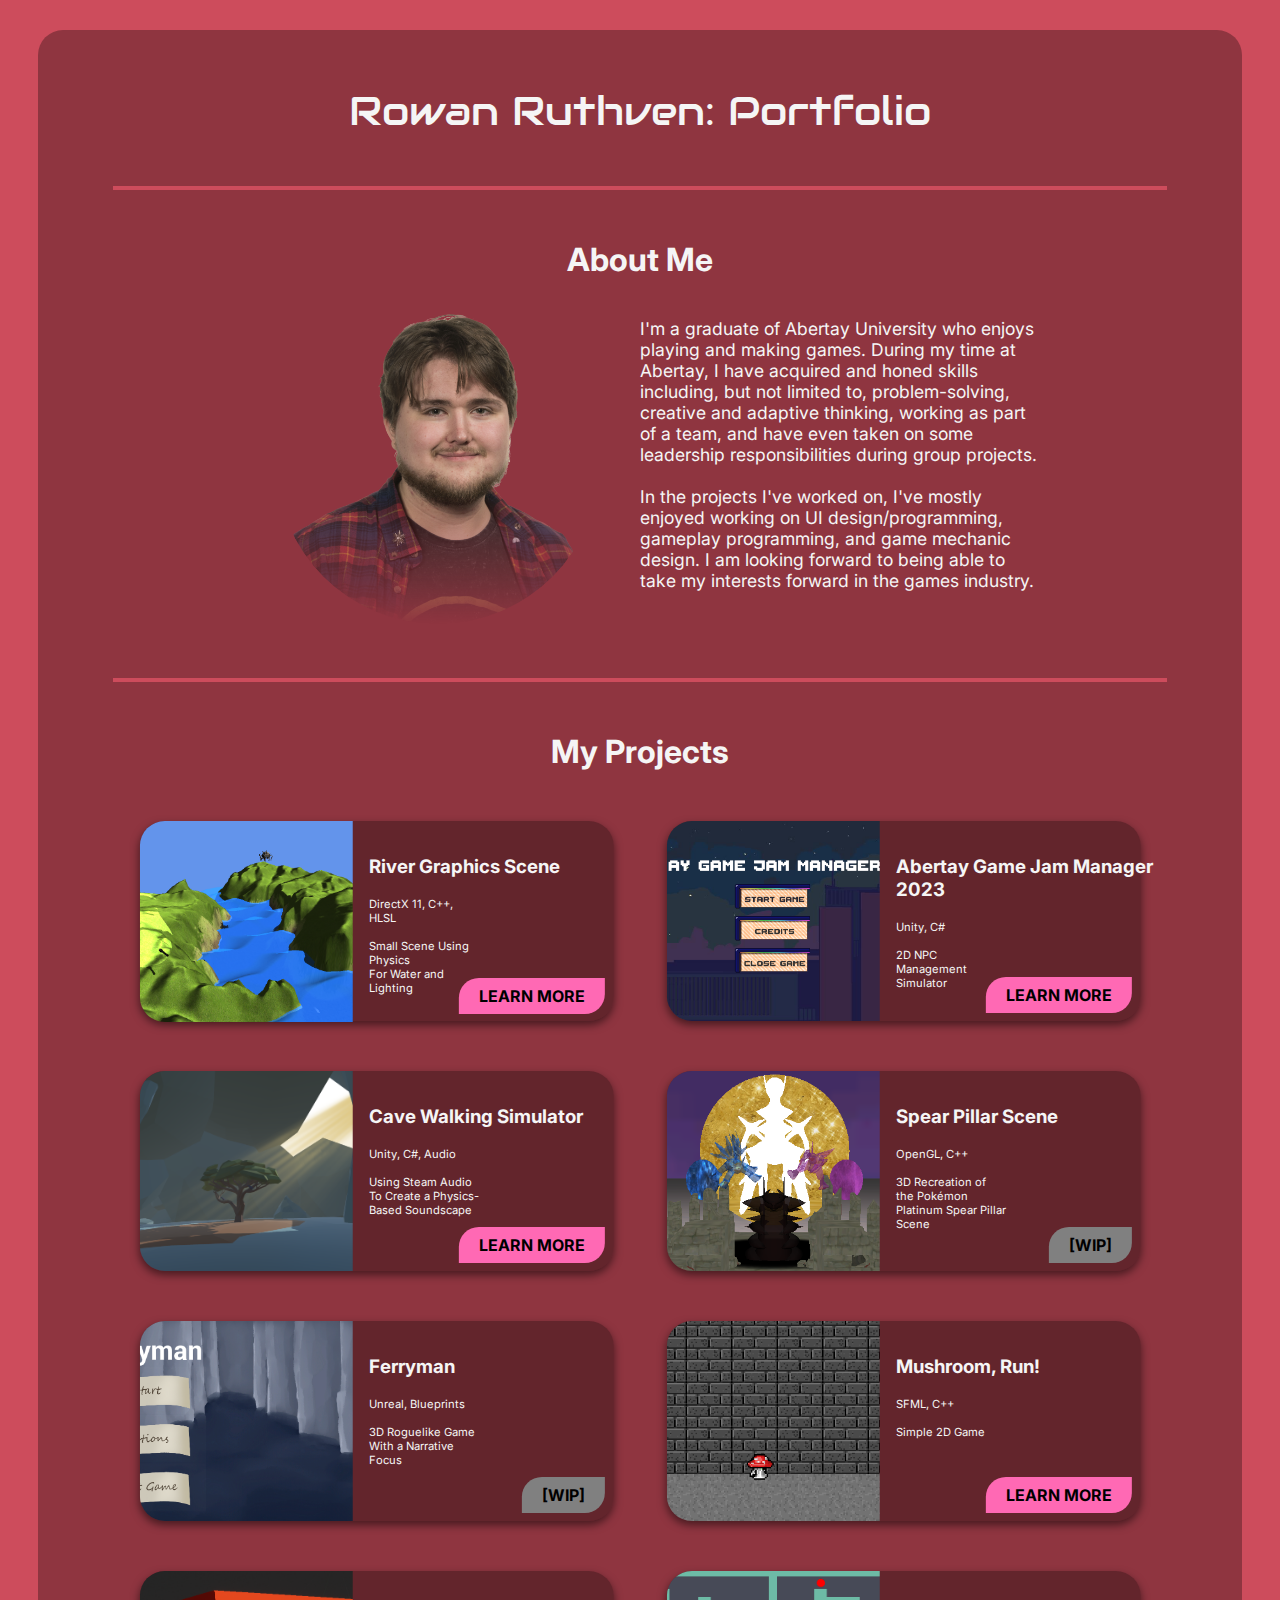
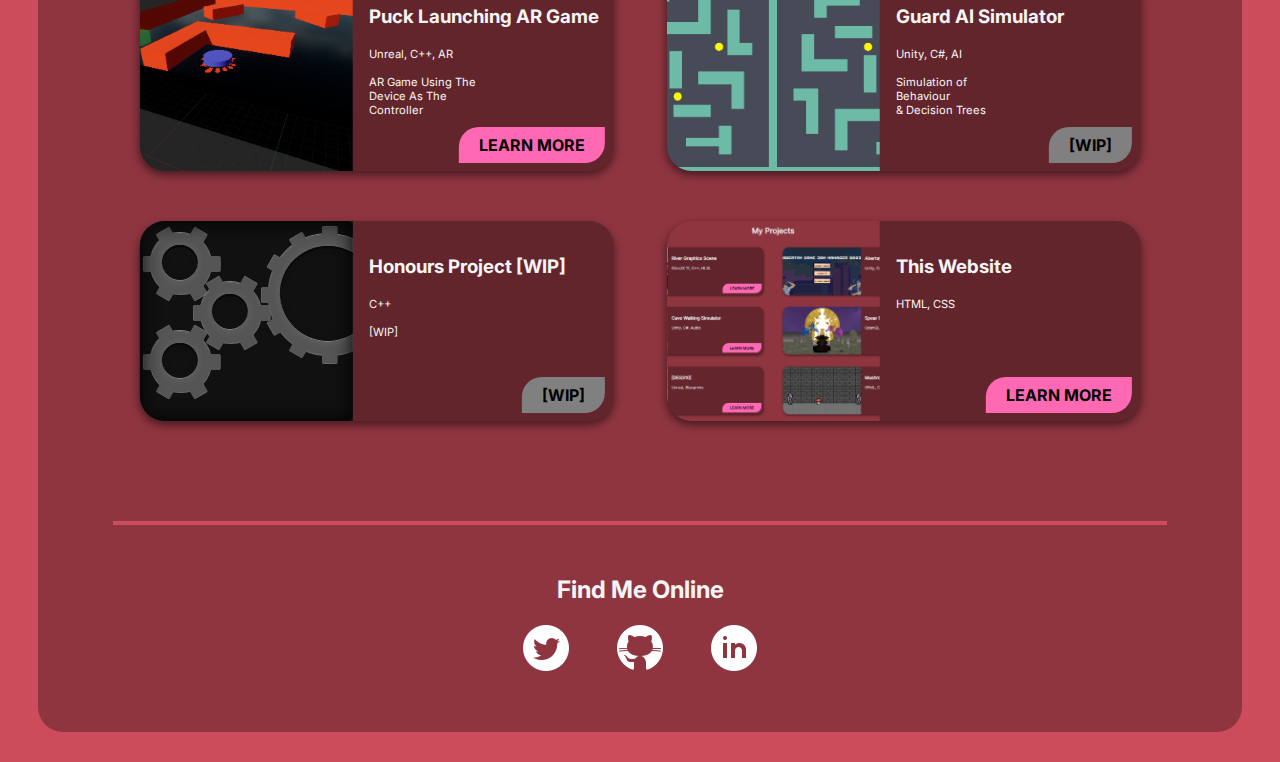
<file: index.html>
<!DOCTYPE html>

<html>

<head>

	<title>RowBoat Portfolio</title>
	<link rel="icon" type="image/x-icon" href="images/favicon.ico">
	<link rel="stylesheet" type="text/css" href="stylesheets/main.css">
	<link rel="stylesheet" type="text/css" href="stylesheets/gears.css">
	<meta name="viewport" content="width=device-width, initial-scale=1.0">

</head>

<body>

	<!-- Page Contents -->
	<div class="main">

		<h1 id="title">
			Rowan Ruthven: Portfolio
		</h1>

		<hr>

		<h1 id="about">
			About Me
		</h1>
		
		<!-- About Me -->
		<div class="bio" style="width:70%">

			<!-- Profile Picture -->
			<div>
				<img class="profile" src="images/me2.png">
			</div>

			<!-- Biography -->
			<div class="biotext">		
				<p style="font-size: 110%;">
					I'm a graduate of Abertay University who enjoys playing and making games.
					During my time at Abertay, I have acquired and honed skills including, but
					not limited to, problem-solving, creative and adaptive thinking, working 
					as part of a team, and have even taken on some leadership responsibilities
					during group projects.
					<br><br>
					In the projects I've worked on, I've mostly enjoyed working on UI design/programming,
					gameplay programming, and game mechanic design. I am looking forward to being able to 
					take my interests forward in the games industry.
				</p>	
			</div>

		</div>
		
		<hr>

		<h1 id="projects" style="margin: 50px;">
			My Projects
		</h1>
		
		<!-- Contains Project Title Cards -->
		<div class="gallery">

			<!-- River Scene -->
			<div class="card">

				<img src="images/shaders.png" class="thumbnail" style="width:100%; height:100%">

				<div class="part2" alt="Avatar">

					<h3>River Graphics Scene</h3> 
					<p class="blurb">
						DirectX 11, C++, HLSL
						<br><br>
						Small Scene Using Physics <br> For Water and Lighting
					</p>
						
					<div class="button">
						<a href="/pages/shaders.html" class="button"><B>LEARN MORE</B></a>
						<!-- <a href="javascript:void(0);" class="button" id="wip"><B>[WIP]</B></a> -->
					</div>

				</div>

			</div>
			
			<!-- Abertay Game Jam Manager 2023 -->
			<div class="card">

				<img src="images/ggj.png" class="thumbnail" style="width:100%; height:100%">

				<div class="part2" alt="Avatar" style="width:100%">

					<h3>Abertay Game Jam Manager 2023</h3> 
					<p class="blurb">
						Unity, C#
						<br><br>
						2D NPC Management Simulator
					</p>

					<div class="button">
						<a href="/pages/gameJamManager.html" class="button"><B>LEARN MORE</B></a>
						<!-- <a href="javascript:void(0);" class="button" id="wip"><B>[WIP]</B></a> -->
					</div>

				</div>

			</div>
			
			<!-- Cave Walker -->
			<div class="card">

				<img src="images/audio.png" class="thumbnail" style="width:100%; height:100%">

				<div class="part2" alt="Avatar" style="width:100%">

					<h3>Cave Walking Simulator</h3> 
					<p class="blurb">
						Unity, C#, Audio
						<br><br>
						Using Steam Audio To Create a Physics-Based Soundscape
					</p>

					<div class="button">
						<a href="/pages/audio.html" class="button"><B>LEARN MORE</B></a>
						<!-- <a href="javascript:void(0);" class="button" id="wip"><B>[WIP]</B></a> -->
					</div>

				</div>

			</div>
			
			<!-- Spear Pillar -->
			<div class="card">

				<img src="images/opengl.png" class="thumbnail" style="width:100%; height:100%">
				
				<div class="part2" alt="Avatar" style="width:100%">
				
					<h3>Spear Pillar Scene</h3> 
					<p class="blurb">
						OpenGL, C++
						<br><br>
						3D Recreation of the Pokémon Platinum Spear Pillar Scene
					</p>

					<div class="button">
						<!-- <a href="/pages/opengl.html" class="button"><B>LEARN MORE</B></a> -->
						<a href="javascript:void(0);" class="button" id="wip"><B>[WIP]</B></a>
					</div>
					
				</div>

			</div>

			<!-- Ferryman -->
			<div class="card">

				<img src="images/spiritwood.png" class="thumbnail" style="width:100%; height:100%">

				<div class="part2" alt="Avatar" style="width:100%">

					<h3>Ferryman</h3> 
					<p class="blurb">
						Unreal, Blueprints
						<br><br>
						3D Roguelike Game With a Narrative Focus
					</p>

					<div class="button">
						<!-- <a href="/pages/spiritwood.html" class="button"><B>LEARN MORE</B></a> -->
						<a href="javascript:void(0);" class="button" id="wip"><B>[WIP]</B></a>
					</div>

				</div>

			</div>
			
			<!-- Mushroom, Run! -->
			<div class="card">

				<img src="images/sfml.png" class="thumbnail" style="width:100%; height:100%">

				<div class="part2" alt="Avatar" style="width:100%">

					<h3>Mushroom, Run!</h3> 
					<p class="blurb">
						SFML, C++						
						<br><br>
						Simple 2D Game
					</p>
					
					<div class="button">
						<a href="/pages/sfml.html" class="button"><B>LEARN MORE</B></a>
					</div>

				</div>

			</div>
			
			<!-- AR Puck Game -->
			<div class="card">

				<img src="images/ar.png" class="thumbnail" style="width:100%; height:100%">

				<div class="part2" alt="Avatar" style="width:100%">

					<h3>Puck Launching AR Game</h3> 
					<p class="blurb">
						Unreal, C++, AR
						<br><br>
						AR Game Using The <br> Device As The Controller
					</p>

					<div class="button">	
						<a href="/pages/ar.html" class="button"><B>LEARN MORE</B></a>
						<!-- <a href="javascript:void(0);" class="button" id="wip"><B><s>LEARN MORE</s></B></a> -->
					</div>

				</div>

			</div>
			
			<!-- AI Project -->
			<div class="card">

				<img src="images/ai.png" class="thumbnail" style="width:100%; height:100%">

				<div class="part2" alt="Avatar" style="width:100%">

					<h3>Guard AI Simulator</h3> 
					<p class="blurb">
						Unity, C#, AI
						<br><br>
						Simulation of Behaviour <br> & Decision Trees
					</p>

					<div class="button">
						<!-- <a href="/pages/ai.html" class="button"><B>LEARN MORE</B></a> -->
						<a href="javascript:void(0);" class="button" id="wip"><B>[WIP]</B></a>
					</div>

				</div>

			</div>

			<!-- Honours Project -->
			<div class="card">

				<!-- <img src="images/wip.png" class="thumbnail" style="width:100%; height:100%"> -->
				<div class="gearbox">
					<div class="overlay"></div>
					  <div class="gear one">
						<div class="gear-inner">
						  <div class="bar"></div>
						  <div class="bar"></div>
						  <div class="bar"></div>
						</div>
					  </div>
					  <div class="gear two">
						<div class="gear-inner">
						  <div class="bar"></div>
						  <div class="bar"></div>
						  <div class="bar"></div>
						</div>
					  </div>
					  <div class="gear three">
						<div class="gear-inner">
						  <div class="bar"></div>
						  <div class="bar"></div>
						  <div class="bar"></div>
						</div>
					  </div>
					  <div class="gear four large">
						<div class="gear-inner">
						  <div class="bar"></div>
						  <div class="bar"></div>
						  <div class="bar"></div>
						  <div class="bar"></div>
						  <div class="bar"></div>
						  <div class="bar"></div>
						</div>
					  </div>
					</div>
				<div class="part2" alt="Avatar" style="width:100%">

					<h3>Honours Project [WIP]</h3> 
					<p class="blurb">
						C++
						<br><br>
						[WIP]
					</p>

					<div class="button">
						<!-- <a href="pages/honours.html" class="button"><B>LEARN MORE</B></a> -->
						<a href="javascript:void(0);" class="button" id="wip"><B>[WIP]</B></a>
					</div>

				</div>

			</div>

			<!-- This Website [MUST COME LAST] -->
			<div class="card">

				<img src="images/funny.png" class="thumbnail" style="width:100%; height:100%">

				<div class="part2" alt="Avatar" style="width:100%">

					<h3>This Website</h3> 
					<p class="blurb">
						HTML, CSS
					</p>

					<div class="button">
						<a href="" class="button"><B>LEARN MORE</B></a>
					</div>

				</div>

			</div>

		</div>		  

		<hr>

		<div class="socials" style="margin-bottom: 30px;">

			<h2 id="contact">
				Find Me Online
			</h2>

			<a class="image" href="https://twitter.com/rowruthven" target="_blank">
				<img src="../images/Twitter Icon.png" alt="Twitter" class="link">
			</a>

			<a class="image" href="https://github.com/RowanBoat" target="_blank">
				<img src="../images/GitHub Icon.png" alt="GitHub" class="link">
			</a>

			<a class="image" href="https://www.linkedin.com/in/rowan-ruthven-b473781bb/" target="_blank">
				<img src="../images/LinkedIn Icon.png" alt="LinkedIn" class="link">
			</a>

		</div>

	</div>

</body>

</html>
</file>
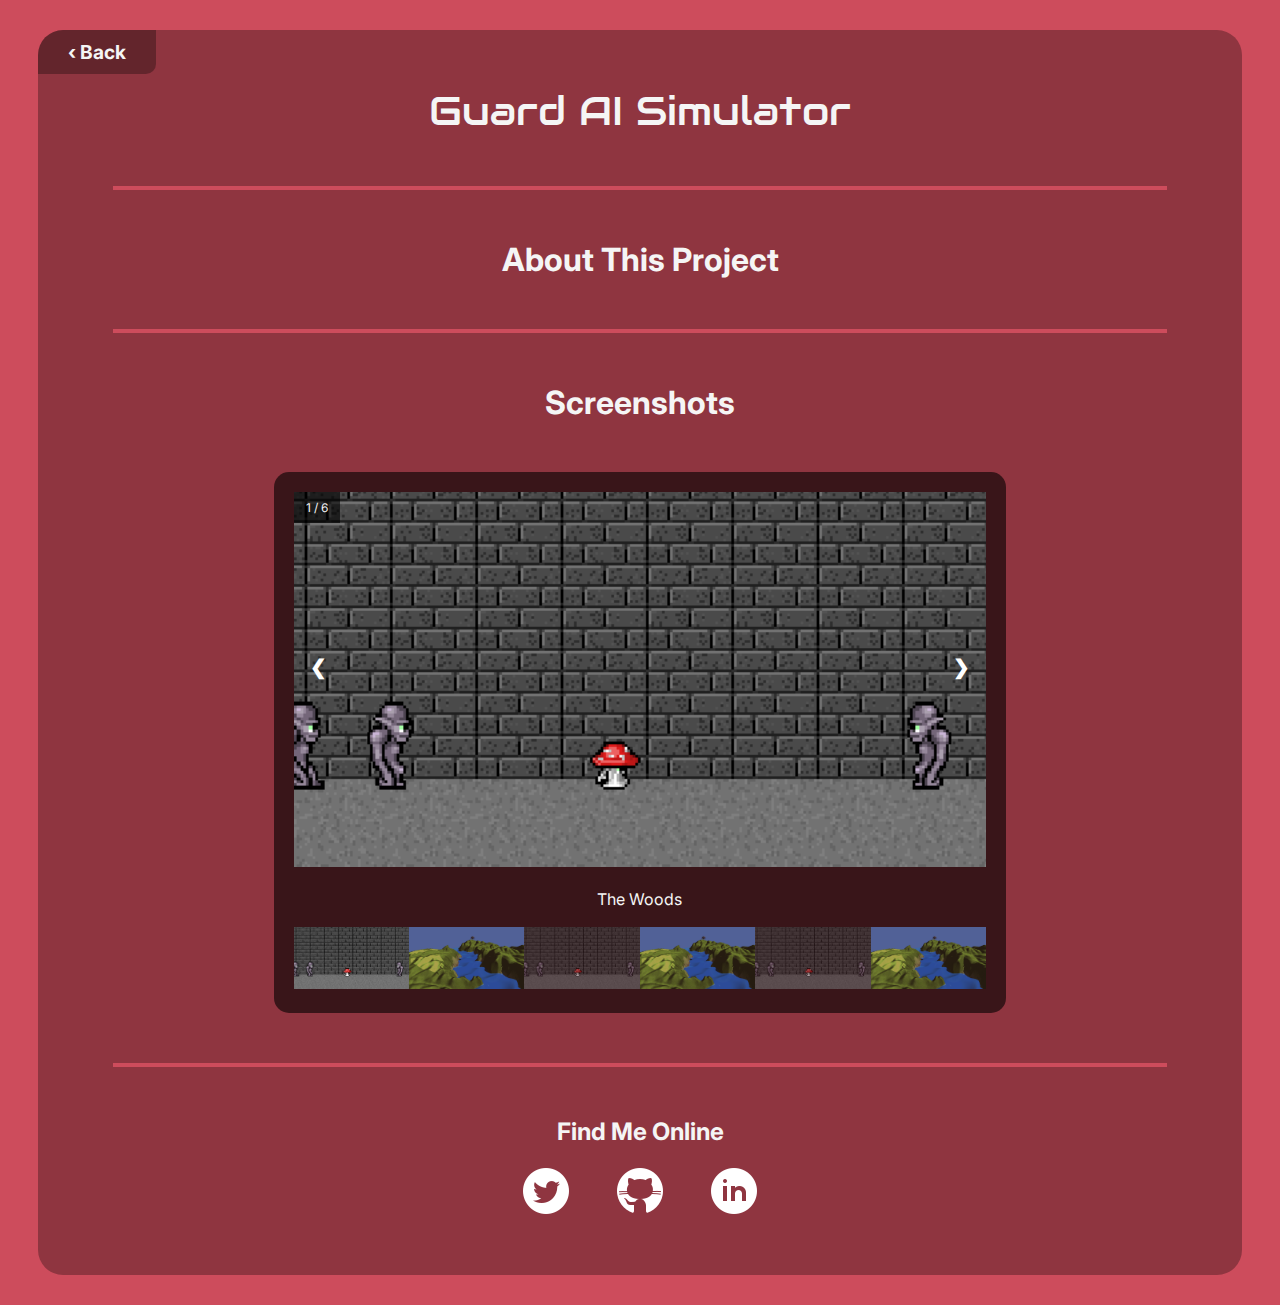
<file: pages/ai.html>
<!DOCTYPE html>

<html>

<head>

	<title>Guard AI Simulator</title>
	<link rel="icon" type="image/x-icon" href="../images/favicon.ico">
	<link rel="stylesheet" type="text/css" href="../stylesheets/main.css">
	<link rel="stylesheet" type="text/css" href="../stylesheets/imageSlides.css">
	<meta name="viewport" content="width=device-width, initial-scale=1.0">

</head>

<body>

	<div class="main">

		<div class="back">
			<a class="back" href="javascript:window.history.back();"><b>&#8249 Back</b></a>
		</div>
		
		<h1 id="title">
			Guard AI Simulator
		</h1>

		<hr>

		<h1>
			About This Project
		</h1>

		<p>

		</p>

		<hr>

		<h1>
			Screenshots
		</h1>

		<!-- Container for the image gallery -->
		<div class="container" style="align-content:center">

			<!-- Full-width images with number text -->
			<div class="mySlides">
				<div class="numbertext">1 / 6</div>
				<img src="../images/sfml.png" style="width:100%">
			</div>
	
			<div class="mySlides">
				<div class="numbertext">2 / 6</div>
				<img src="../images/shaders.png" style="width:100%">
			</div>
	
			<div class="mySlides">
				<div class="numbertext">3 / 6</div>
				<img src="../images/sfml.png" style="width:100%">
			</div>
	
			<div class="mySlides">
				<div class="numbertext">4 / 6</div>
				<img src="../images/shaders.png" style="width:100%">
			</div>
	
			<div class="mySlides">
				<div class="numbertext">5 / 6</div>
				<img src="../images/sfml.png" style="width:100%">
			</div>
  
			<div class="mySlides">
	  			<div class="numbertext">6 / 6</div>
				<img src="../images/shaders.png" style="width:100%">
			</div>
  
			<!-- Next and previous buttons -->
			<a class="prev">&#10094;</a>
			<a class="next">&#10095;</a>
  
			<!-- Image text -->
			<div class="caption-container">
	  			<p id="caption"></p>
			</div>
  
			<!-- Thumbnail images -->
			<div class="row">
	  			<div class="column">
					<img class="demo cursor" src="../images/sfml.png" style="width:100%" onclick="currentSlide(1)" alt="The Woods">
	  			</div>
	  			<div class="column">
					<img class="demo cursor" src="../images/shaders.png" style="width:100%" onclick="currentSlide(2)" alt="Cinque Terre">
	  			</div>
	  			<div class="column">
					<img class="demo cursor" src="../images/sfml.png" style="width:100%" onclick="currentSlide(3)" alt="Mountains and fjords">
	  			</div>
	  			<div class="column">
					<img class="demo cursor" src="../images/shaders.png" style="width:100%" onclick="currentSlide(4)" alt="Northern Lights">
	  			</div>
	  			<div class="column">
					<img class="demo cursor" src="../images/sfml.png" style="width:100%" onclick="currentSlide(5)" alt="Nature and sunrise">
	  			</div>
	  			<div class="column">
					<img class="demo cursor" src="../images/shaders.png" style="width:100%" onclick="currentSlide(6)" alt="Snowy Mountains">
	 			</div>
			</div>
  		</div>

		<script type="text/javascript" src='../scripts/main.js'> </script>
		<hr>

		<div class="socials" style="margin-bottom: 30px;">

			<h2>
				Find Me Online
			</h2>

			<a class="image" href="https://twitter.com/rowruthven" target="_blank">
				<img src="../images/Twitter Icon.png" alt="Twitter" class="link">
			</a>

			<a class="image" href="https://github.com/RowanBoat" target="_blank">
				<img src="../images/GitHub Icon.png" alt="GitHub" class="link">
			</a>

			<a class="image" href="https://www.linkedin.com/in/rowan-ruthven-b473781bb/" target="_blank">
				<img src="../images/LinkedIn Icon.png" alt="LinkedIn" class="link">
			</a>

		</div>

	</div>

</body>

</html>
</file>
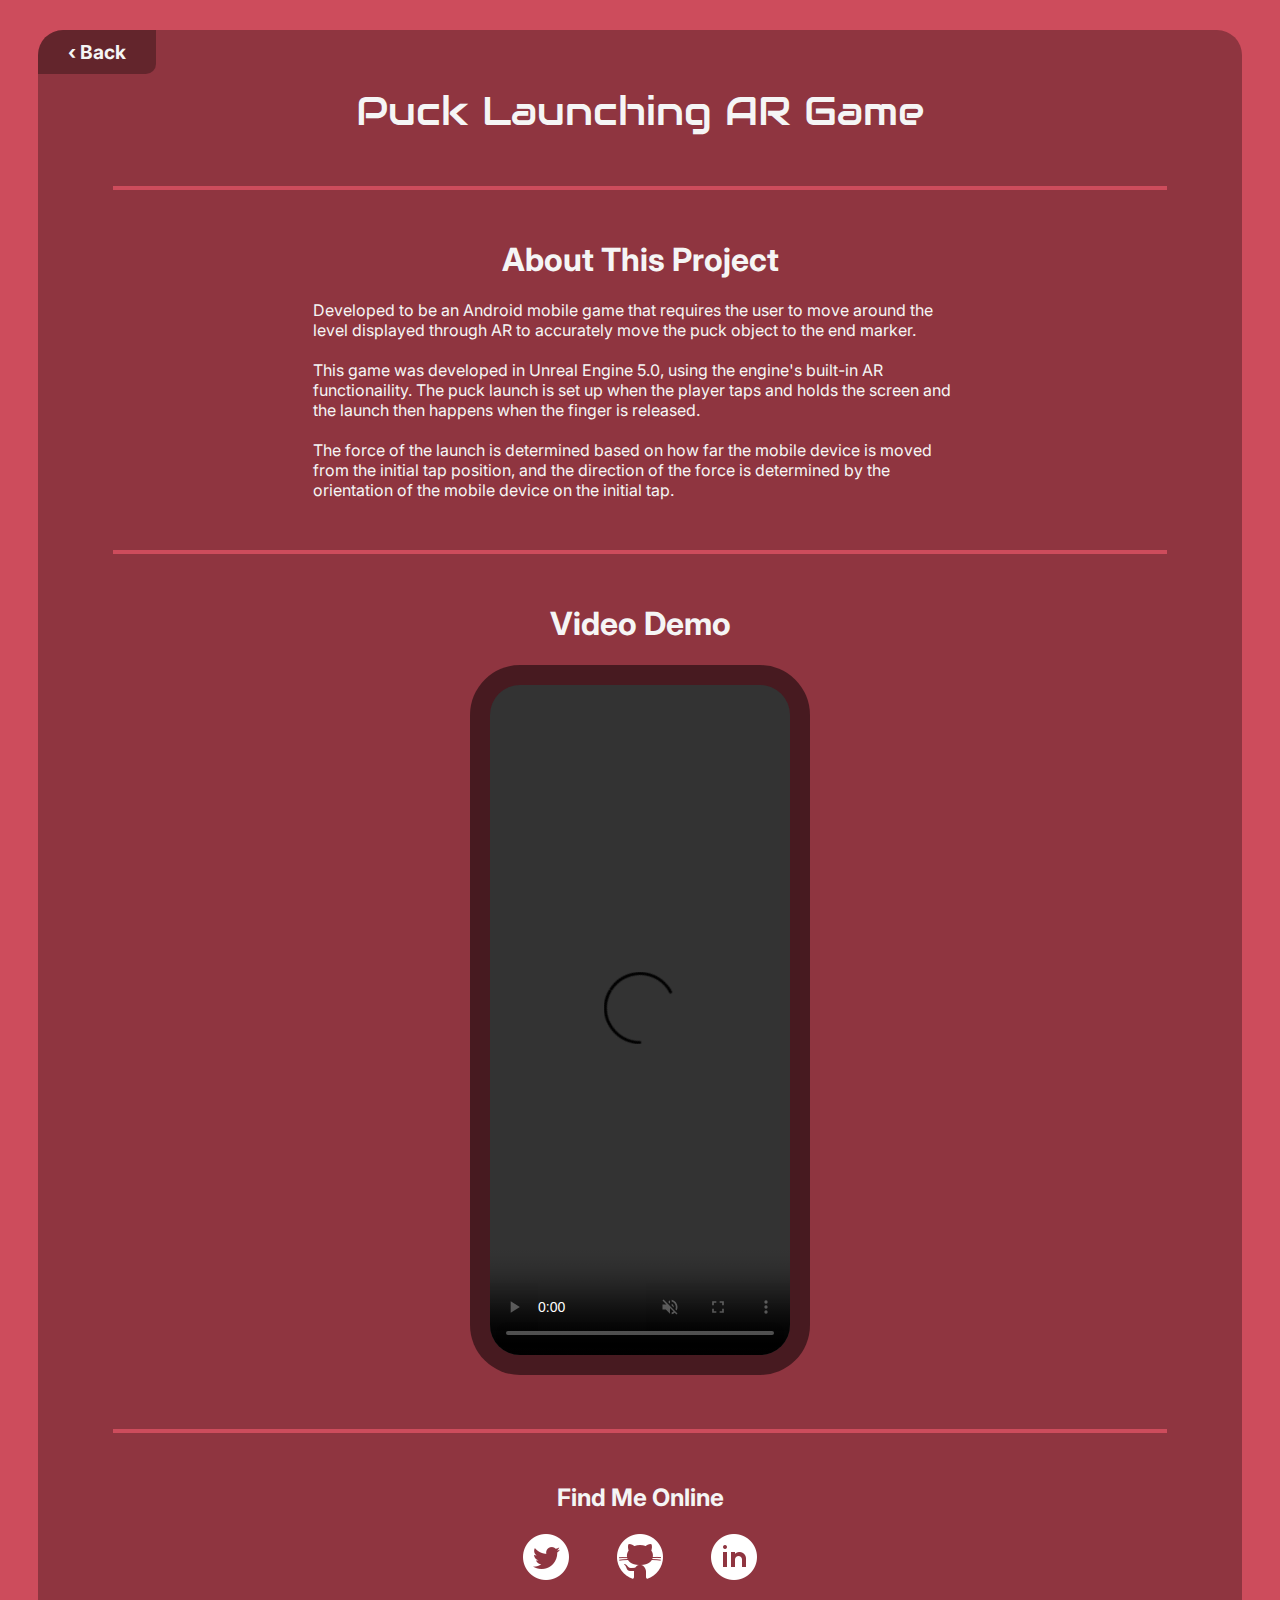
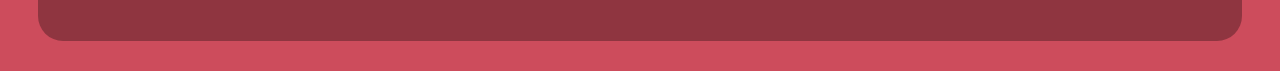
<file: pages/ar.html>
<!DOCTYPE html>

<html>

<head>

	<title>Puck Launching AR Game</title>
	<link rel="icon" type="image/x-icon" href="../images/favicon.ico">
	<link rel="stylesheet" type="text/css" href="../stylesheets/main.css">
	<link rel="stylesheet" type="text/css" href="../stylesheets/imageSlides.css">
	<meta name="viewport" content="width=device-width, initial-scale=1.0">

</head>

<body>

	<div class="main">

		<div class="back">
			<a class="back" href="javascript:window.history.back();"><b>&#8249 Back</b></a>
		</div>

		<h1 id="title">
			Puck Launching AR Game
		</h1>

		<hr>

		<h1>
			About This Project
		</h1>

		<p class="description">
			Developed to be an Android mobile game that requires
			the user to move around the level displayed through AR
			to accurately move the puck object to the end marker.
			<br>
			<br>
			This game was developed in Unreal Engine 5.0, using 
			the engine's built-in AR functionaility. The puck 
			launch is set up when the player taps and holds the screen
			and the launch then happens when the finger is released.
			<br>
			<br>
			The force of the launch is determined based on how far the
			mobile device is moved from the initial tap position, 
			and the direction of the force is determined by the 
			orientation of the mobile device on the initial tap.
		</p>

		<hr>

		<h1>
			Video Demo
		</h1>

		<video controls muted 
		style="width: 300px;
		height: 670px;
		padding: 20px;
		background-color: rgba(0.1,0.1,0.1,0.5);
		border-radius: 50px;">
		<source src="https://github.com/RowanBoat/RowanBoat.github.io/raw/main/videos/AR.mp4" type="video/mp4">
		Your browser does not support the video tag.
		</video>

		<hr>

		<div class="socials" style="margin-bottom: 30px;">

			<h2>
				Find Me Online
			</h2>

			<a class="image" href="https://twitter.com/rowruthven" target="_blank">
				<img src="../images/Twitter Icon.png" alt="Twitter" class="link">
			</a>

			<a class="image" href="https://github.com/RowanBoat" target="_blank">
				<img src="../images/GitHub Icon.png" alt="GitHub" class="link">
			</a>

			<a class="image" href="https://www.linkedin.com/in/rowan-ruthven-b473781bb/" target="_blank">
				<img src="../images/LinkedIn Icon.png" alt="LinkedIn" class="link">
			</a>

		</div>

	</div>

</body>

</html>
</file>
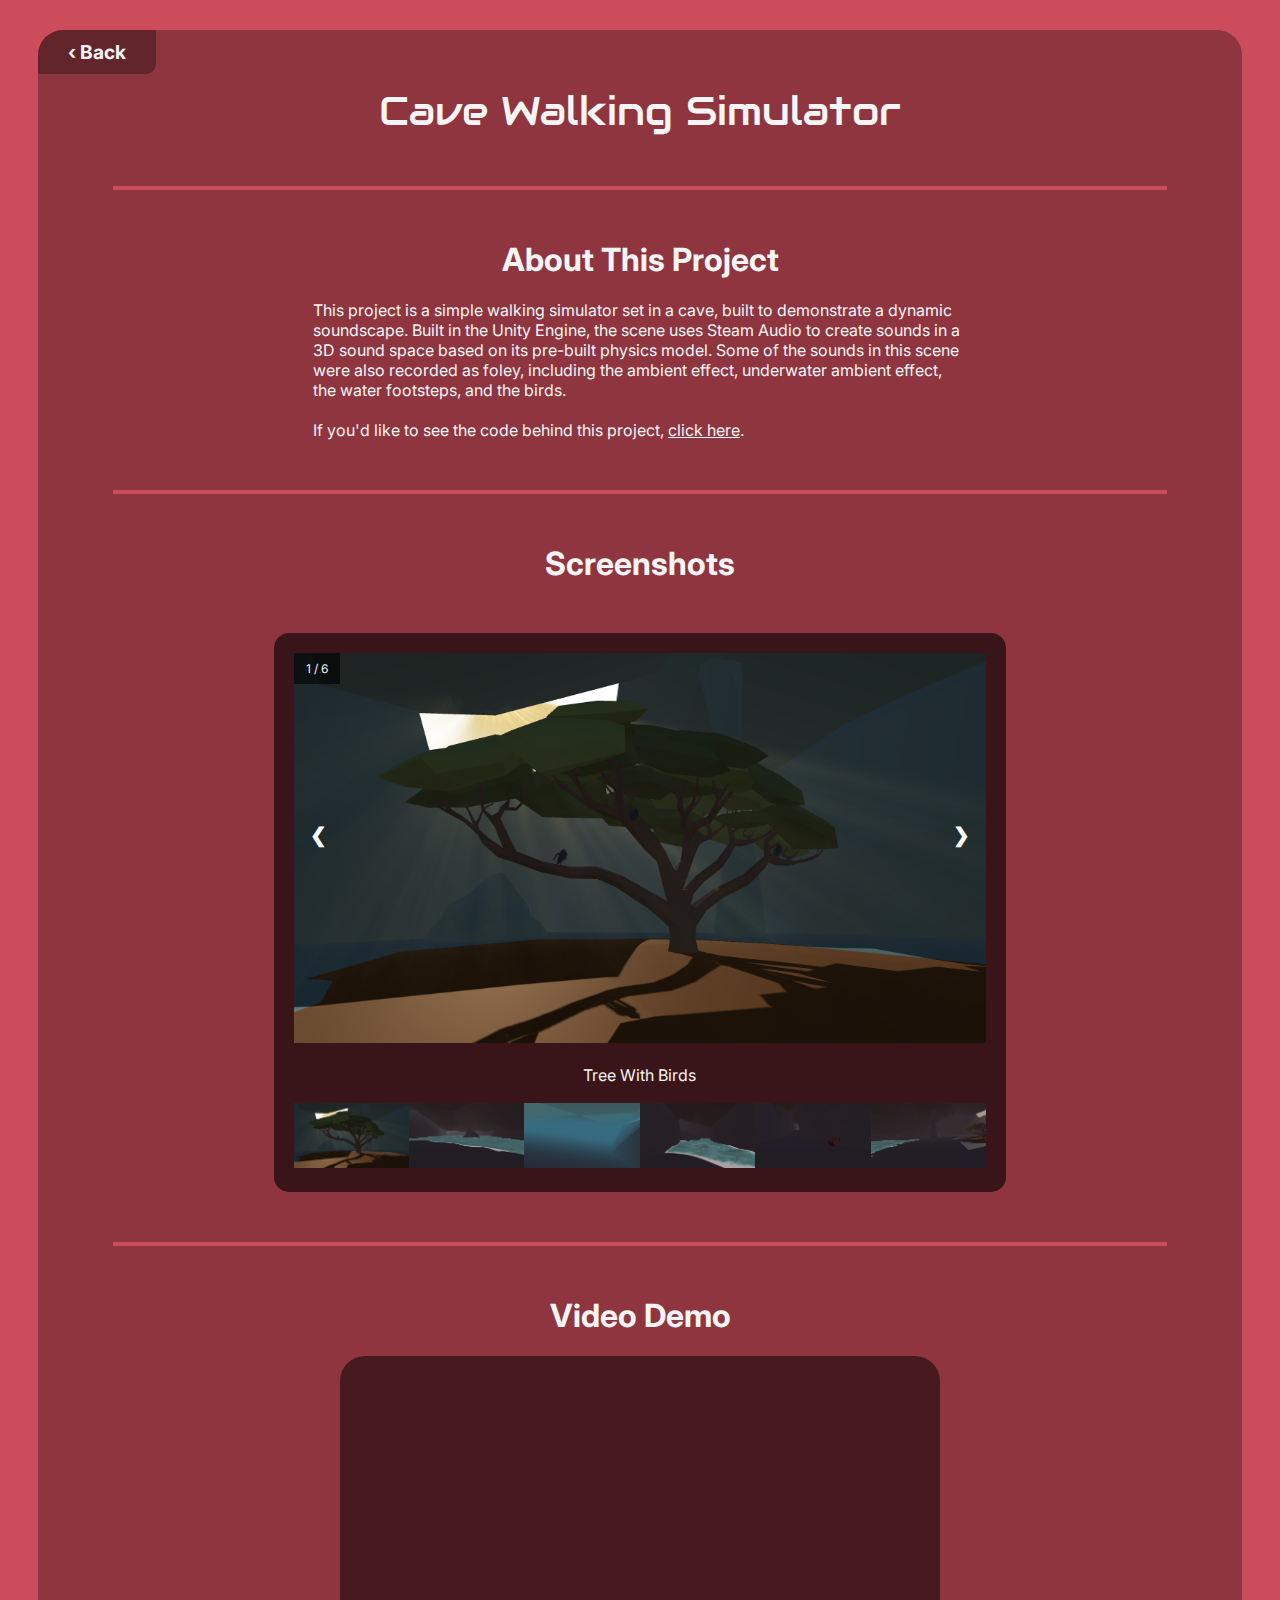
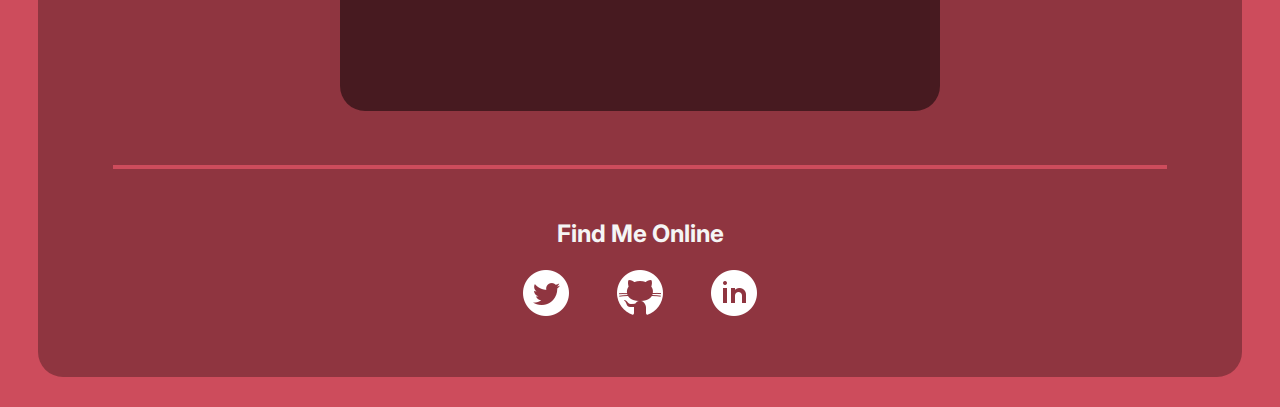
<file: pages/audio.html>
<!DOCTYPE html>

<html>

<head>

	<title>Cave Walking Simulator</title>
	<link rel="icon" type="image/x-icon" href="../images/favicon.ico">
	<link rel="stylesheet" type="text/css" href="../stylesheets/main.css">
	<link rel="stylesheet" type="text/css" href="../stylesheets/imageSlides.css">
	<meta name="viewport" content="width=device-width, initial-scale=1.0">

</head>

<body>

	<div class="main">

		<div class="back">
			<a class="back" href="javascript:window.history.back();"><b>&#8249 Back</b></a>
		</div>

			<h1 id="title">
				Cave Walking Simulator
			</h1>
		
		<hr>

		<h1>
			About This Project
		</h1>

		<p class="description">
			This project is a simple walking simulator set in a cave,
			built to demonstrate a dynamic soundscape. Built in the Unity
			Engine, the scene uses Steam Audio to create sounds in a 
			3D sound space based on its pre-built physics model.
			Some of the sounds in this scene were also recorded as
			foley, including the ambient effect, underwater ambient effect,
			the water footsteps, and the birds.
			<br><br>
			If you'd like to see the code behind this project,
			<a href="https://github.com/RowanBoat/CMP407-Cave-Project">click here</a>.
		</p>

		<hr>

		<h1>
			Screenshots
		</h1>

		<!-- Container for the image gallery -->
		<div class="container" style="align-content:center">

			<!-- Full-width images with number text -->
			<div class="mySlides">
				<div class="numbertext">1 / 6</div>
				<img src="../images/audio/001.png" style="width:100%">
			</div>
	
			<div class="mySlides">
				<div class="numbertext">2 / 6</div>
				<img src="../images/audio/002.png" style="width:100%">
			</div>
	
			<div class="mySlides">
				<div class="numbertext">3 / 6</div>
				<img src="../images/audio/003.png" style="width:100%">
			</div>
	
			<div class="mySlides">
				<div class="numbertext">4 / 6</div>
				<img src="../images/audio/004.png" style="width:100%">
			</div>
	
			<div class="mySlides">
				<div class="numbertext">5 / 6</div>
				<img src="../images/audio/005.png" style="width:100%">
			</div>
  
			<div class="mySlides">
	  			<div class="numbertext">6 / 6</div>
				<img src="../images/audio/006.png" style="width:100%">
			</div>
  
			<!-- Next and previous buttons -->
			<a class="prev">&#10094;</a>
			<a class="next">&#10095;</a>
  
			<!-- Image text -->
			<div class="caption-container">
	  			<p id="caption"></p>
			</div>
  
			<!-- Thumbnail images -->
			<div class="row">
	  			<div class="column">
					<img class="demo cursor" src="../images/audio/001.png" style="width:100%" onclick="currentSlide(1)" alt="Tree With Birds">
	  			</div>
	  			<div class="column">
					<img class="demo cursor" src="../images/audio/002.png" style="width:100%" onclick="currentSlide(2)" alt="Cave Pond">
	  			</div>
	  			<div class="column">
					<img class="demo cursor" src="../images/audio/003.png" style="width:100%" onclick="currentSlide(3)" alt="Underwater">
	  			</div>
	  			<div class="column">
					<img class="demo cursor" src="../images/audio/004.png" style="width:100%" onclick="currentSlide(4)" alt="Water Puddle">
	  			</div>
	  			<div class="column">
					<img class="demo cursor" src="../images/audio/005.png" style="width:100%" onclick="currentSlide(5)" alt="Jukebox">
	  			</div>
	  			<div class="column">
					<img class="demo cursor" src="../images/audio/006.png" style="width:100%" onclick="currentSlide(6)" alt="Main Chamber">
	 			</div>
			</div>
  		</div>

		<script type="text/javascript" src='../scripts/main.js'> </script>

		<hr>

		<h1>
			Video Demo
		</h1>

		<iframe width="560" height="315" 
		src="https://www.youtube.com/embed/6u_zfldc3FM" 
		title="YouTube video player" 
		frameborder="0" 
		allow="accelerometer; autoplay; clipboard-write; encrypted-media; gyroscope; picture-in-picture; web-share">
		</iframe>

		<hr>

		<div class="socials" style="margin-bottom: 30px;">

			<h2>
				Find Me Online
			</h2>

			<a class="image" href="https://twitter.com/rowruthven" target="_blank">
				<img src="../images/Twitter Icon.png" alt="Twitter" class="link">
			</a>

			<a class="image" href="https://github.com/RowanBoat" target="_blank">
				<img src="../images/GitHub Icon.png" alt="GitHub" class="link">
			</a>

			<a class="image" href="https://www.linkedin.com/in/rowan-ruthven-b473781bb/" target="_blank">
				<img src="../images/LinkedIn Icon.png" alt="LinkedIn" class="link">
			</a>

		</div>

	</div>

</body>

</html>
</file>
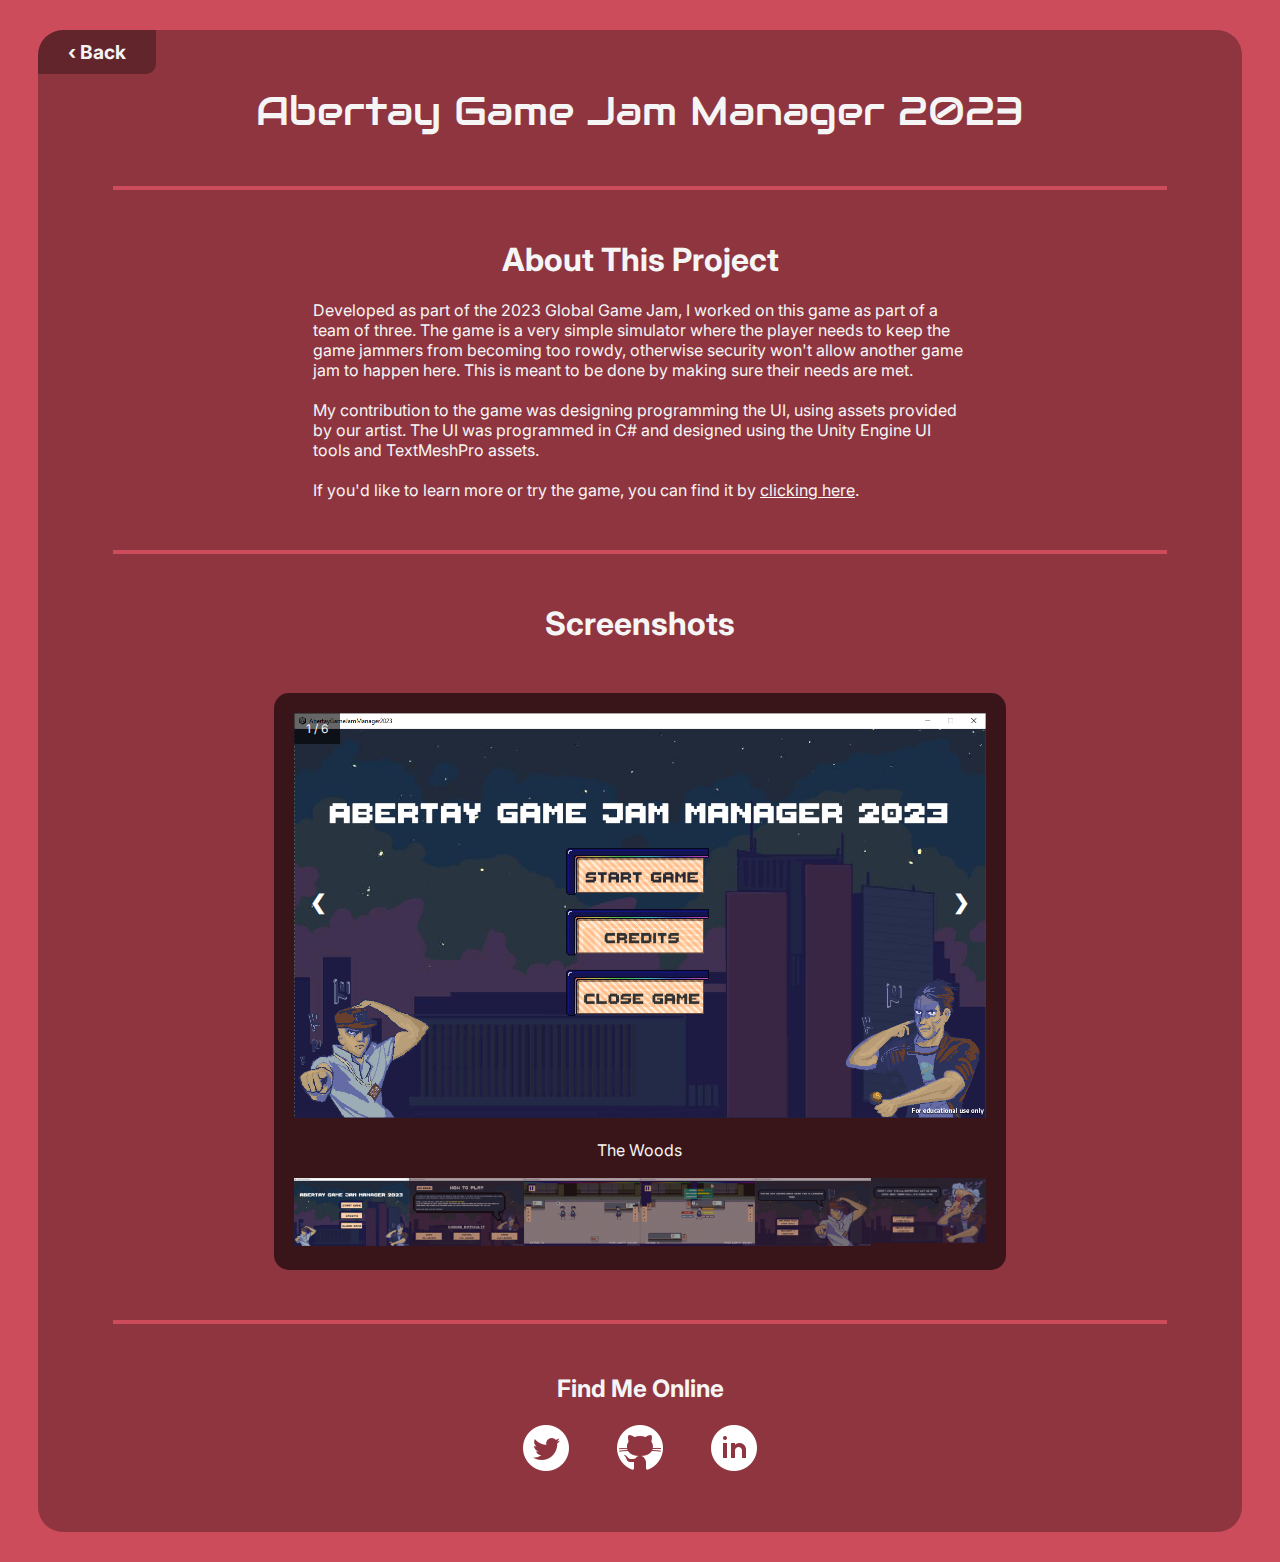
<file: pages/gameJamManager.html>
<!DOCTYPE html>

<html>

<head>

	<title>Abertay Game Jam Manager 2023</title>
	<link rel="icon" type="image/x-icon" href="../images/favicon.ico">
	<link rel="stylesheet" type="text/css" href="../stylesheets/main.css">
	<link rel="stylesheet" type="text/css" href="../stylesheets/imageSlides.css">
	<meta name="viewport" content="width=device-width, initial-scale=1.0">

</head>

<body>

	<div class="main">
		
		<div class="back">
			<a class="back" href="javascript:window.history.back();"><b>&#8249 Back</b></a>
		</div>

		<h1 id="title">
			Abertay Game Jam Manager 2023
		</h1>

		<hr>

		<h1>
			About This Project
		</h1>

		<p class="description">
			Developed as part of the 2023 Global Game Jam, I worked 
			on this game as part of a team of three. The game is a 
			very simple simulator where the player needs to keep the
			game jammers from becoming too rowdy, otherwise security
			won't allow another game jam to happen here. This is meant
			to be done by making sure their needs are met.
			<br><br>
			My contribution to the game was designing programming the 
			UI, using assets provided by our artist. The UI was programmed
			in C# and designed using the Unity Engine UI tools and 
			TextMeshPro assets.
			<br><br>
			If you'd like to learn more or try the game, you can find it by
			<a href="https://globalgamejam.org/2023/games/abertay-game-jam-manager-2023-5">clicking here</a>.
		</p>

		<hr>

		<h1>
			Screenshots
		</h1>

		<!-- Container for the image gallery -->
		<div class="container" style="align-content:center">

			<!-- Full-width images with number text -->
			<div class="mySlides">
				<div class="numbertext">1 / 6</div>
				<img src="../images/ggj/001.png" style="width:100%">
			</div>
	
			<div class="mySlides">
				<div class="numbertext">2 / 6</div>
				<img src="../images/ggj/002.png" style="width:100%">
			</div>
	
			<div class="mySlides">
				<div class="numbertext">3 / 6</div>
				<img src="../images/ggj/003.png" style="width:100%">
			</div>
	
			<div class="mySlides">
				<div class="numbertext">4 / 6</div>
				<img src="../images/ggj/004.png" style="width:100%">
			</div>
	
			<div class="mySlides">
				<div class="numbertext">5 / 6</div>
				<img src="../images/ggj/005.png" style="width:100%">
			</div>
  
			<div class="mySlides">
	  			<div class="numbertext">6 / 6</div>
				<img src="../images/ggj/006.png" style="width:100%">
			</div>
  
			<!-- Next and previous buttons -->
			<a class="prev">&#10094;</a>
			<a class="next">&#10095;</a>
  
			<!-- Image text -->
			<div class="caption-container">
	  			<p id="caption"></p>
			</div>
  
			<!-- Thumbnail images -->
			<div class="row">
	  			<div class="column">
					<img class="demo cursor" src="../images/ggj/001.png" style="width:100%" onclick="currentSlide(1)" alt="The Woods">
	  			</div>
	  			<div class="column">
					<img class="demo cursor" src="../images/ggj/002.png" style="width:100%" onclick="currentSlide(2)" alt="Cinque Terre">
	  			</div>
	  			<div class="column">
					<img class="demo cursor" src="../images/ggj/003.png" style="width:100%" onclick="currentSlide(3)" alt="Mountains and fjords">
	  			</div>
	  			<div class="column">
					<img class="demo cursor" src="../images/ggj/004.png" style="width:100%" onclick="currentSlide(4)" alt="Northern Lights">
	  			</div>
	  			<div class="column">
					<img class="demo cursor" src="../images/ggj/005.png" style="width:100%" onclick="currentSlide(5)" alt="Nature and sunrise">
	  			</div>
	  			<div class="column">
					<img class="demo cursor" src="../images/ggj/006.png" style="width:100%" onclick="currentSlide(6)" alt="Snowy Mountains">
	 			</div>
			</div>
  		</div>

		<script type="text/javascript" src='../scripts/main.js'> </script>
		<hr>

		<div class="socials" style="margin-bottom: 30px;">

			<h2>
				Find Me Online
			</h2>

			<a class="image" href="https://twitter.com/rowruthven" target="_blank">
				<img src="../images/Twitter Icon.png" alt="Twitter" class="link">
			</a>

			<a class="image" href="https://github.com/RowanBoat" target="_blank">
				<img src="../images/GitHub Icon.png" alt="GitHub" class="link">
			</a>

			<a class="image" href="https://www.linkedin.com/in/rowan-ruthven-b473781bb/" target="_blank">
				<img src="../images/LinkedIn Icon.png" alt="LinkedIn" class="link">
			</a>

		</div>

	</div>

</body>

</html>
</file>
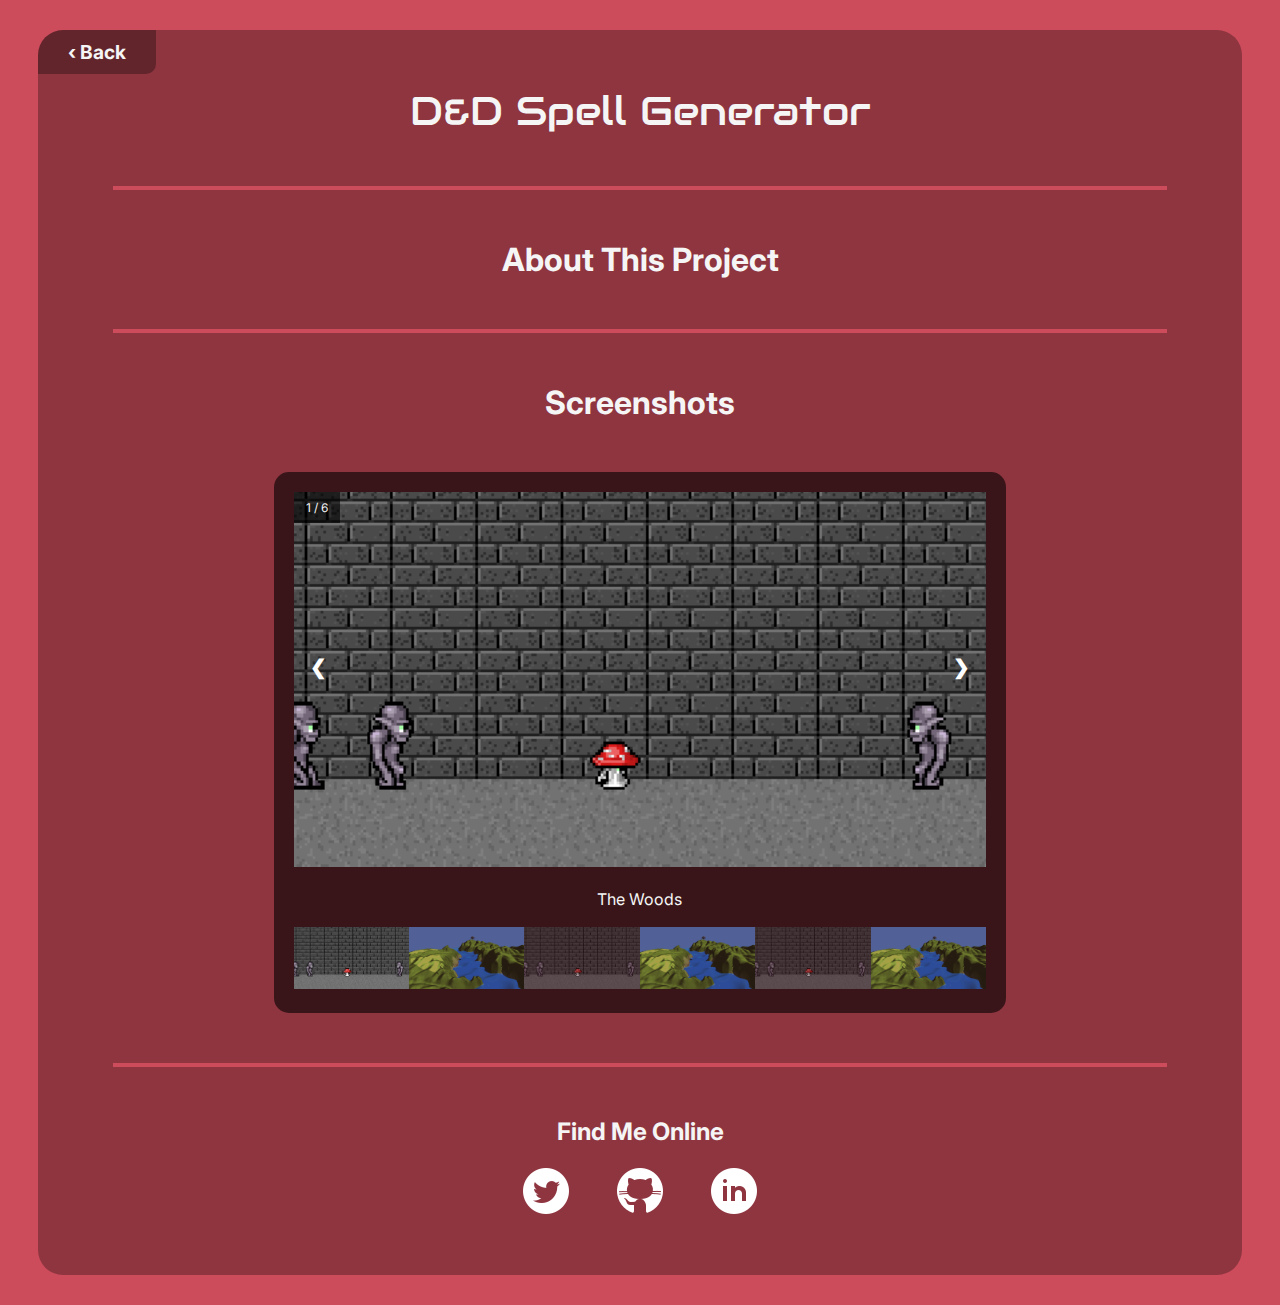
<file: pages/honours.html>
<!DOCTYPE html>

<html>

<head>

	<title>Puck Launching AR Game</title>
	<link rel="icon" type="image/x-icon" href="../images/favicon.ico">
	<link rel="stylesheet" type="text/css" href="../stylesheets/main.css">
	<link rel="stylesheet" type="text/css" href="../stylesheets/imageSlides.css">
	<meta name="viewport" content="width=device-width, initial-scale=1.0">

</head>

<body>

	<div class="main">

		<div class="back">
			<a class="back" href="javascript:window.history.back();"><b>&#8249 Back</b></a>
		</div>
		
		<h1 id="title">
			D&D Spell Generator
		</h1>

		<hr>

		<h1>
			About This Project
		</h1>

		<p>

		</p>

		<hr>

		<h1>
			Screenshots
		</h1>

		<!-- Container for the image gallery -->
		<div class="container" style="align-content:center">

			<!-- Full-width images with number text -->
			<div class="mySlides">
				<div class="numbertext">1 / 6</div>
				<img src="../images/sfml.png" style="width:100%">
			</div>
	
			<div class="mySlides">
				<div class="numbertext">2 / 6</div>
				<img src="../images/shaders.png" style="width:100%">
			</div>
	
			<div class="mySlides">
				<div class="numbertext">3 / 6</div>
				<img src="../images/sfml.png" style="width:100%">
			</div>
	
			<div class="mySlides">
				<div class="numbertext">4 / 6</div>
				<img src="../images/shaders.png" style="width:100%">
			</div>
	
			<div class="mySlides">
				<div class="numbertext">5 / 6</div>
				<img src="../images/sfml.png" style="width:100%">
			</div>
  
			<div class="mySlides">
	  			<div class="numbertext">6 / 6</div>
				<img src="../images/shaders.png" style="width:100%">
			</div>
  
			<!-- Next and previous buttons -->
			<a class="prev">&#10094;</a>
			<a class="next">&#10095;</a>
  
			<!-- Image text -->
			<div class="caption-container">
	  			<p id="caption"></p>
			</div>
  
			<!-- Thumbnail images -->
			<div class="row">
	  			<div class="column">
					<img class="demo cursor" src="../images/sfml.png" style="width:100%" onclick="currentSlide(1)" alt="The Woods">
	  			</div>
	  			<div class="column">
					<img class="demo cursor" src="../images/shaders.png" style="width:100%" onclick="currentSlide(2)" alt="Cinque Terre">
	  			</div>
	  			<div class="column">
					<img class="demo cursor" src="../images/sfml.png" style="width:100%" onclick="currentSlide(3)" alt="Mountains and fjords">
	  			</div>
	  			<div class="column">
					<img class="demo cursor" src="../images/shaders.png" style="width:100%" onclick="currentSlide(4)" alt="Northern Lights">
	  			</div>
	  			<div class="column">
					<img class="demo cursor" src="../images/sfml.png" style="width:100%" onclick="currentSlide(5)" alt="Nature and sunrise">
	  			</div>
	  			<div class="column">
					<img class="demo cursor" src="../images/shaders.png" style="width:100%" onclick="currentSlide(6)" alt="Snowy Mountains">
	 			</div>
			</div>
  		</div>

		<script type="text/javascript" src='../scripts/main.js'> </script>
		<hr>

		<div class="socials" style="margin-bottom: 30px;">

			<h2>
				Find Me Online
			</h2>

			<a class="image" href="https://twitter.com/rowruthven" target="_blank">
				<img src="../images/Twitter Icon.png" alt="Twitter" class="link">
			</a>

			<a class="image" href="https://github.com/RowanBoat" target="_blank">
				<img src="../images/GitHub Icon.png" alt="GitHub" class="link">
			</a>

			<a class="image" href="https://www.linkedin.com/in/rowan-ruthven-b473781bb/" target="_blank">
				<img src="../images/LinkedIn Icon.png" alt="LinkedIn" class="link">
			</a>

		</div>

	</div>

</body>

</html>
</file>
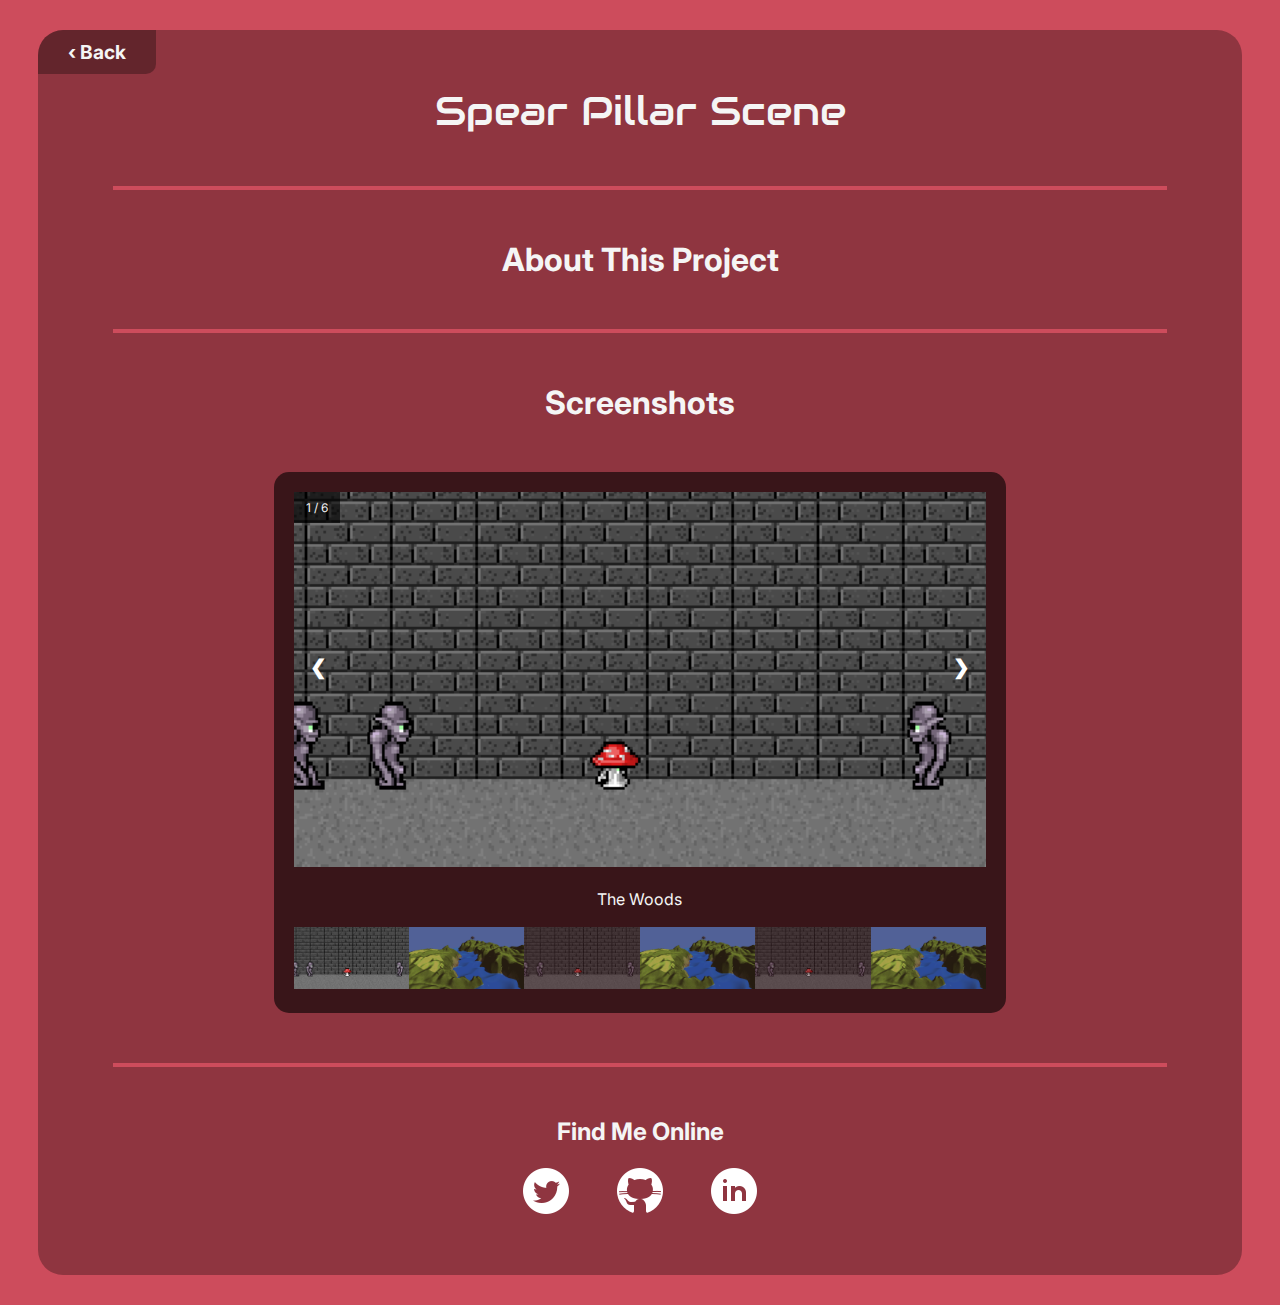
<file: pages/opengl.html>
<!DOCTYPE html>

<html>

<head>

	<title>Spear Pillar Scene</title>
	<link rel="icon" type="image/x-icon" href="../images/favicon.ico">
	<link rel="stylesheet" type="text/css" href="../stylesheets/main.css">
	<link rel="stylesheet" type="text/css" href="../stylesheets/imageSlides.css">
	<meta name="viewport" content="width=device-width, initial-scale=1.0">

</head>

<body>

	<div class="main">

		<div class="back">
			<a class="back" href="javascript:window.history.back();"><b>&#8249 Back</b></a>
		</div>
		
		<h1 id="title">
			Spear Pillar Scene
		</h1>

		<hr>

		<h1>
			About This Project
		</h1>

		<p>

		</p>

		<hr>

		<h1>
			Screenshots
		</h1>

		<!-- Container for the image gallery -->
		<div class="container" style="align-content:center">

			<!-- Full-width images with number text -->
			<div class="mySlides">
				<div class="numbertext">1 / 6</div>
				<img src="../images/sfml.png" style="width:100%">
			</div>
	
			<div class="mySlides">
				<div class="numbertext">2 / 6</div>
				<img src="../images/shaders.png" style="width:100%">
			</div>
	
			<div class="mySlides">
				<div class="numbertext">3 / 6</div>
				<img src="../images/sfml.png" style="width:100%">
			</div>
	
			<div class="mySlides">
				<div class="numbertext">4 / 6</div>
				<img src="../images/shaders.png" style="width:100%">
			</div>
	
			<div class="mySlides">
				<div class="numbertext">5 / 6</div>
				<img src="../images/sfml.png" style="width:100%">
			</div>
  
			<div class="mySlides">
	  			<div class="numbertext">6 / 6</div>
				<img src="../images/shaders.png" style="width:100%">
			</div>
  
			<!-- Next and previous buttons -->
			<a class="prev">&#10094;</a>
			<a class="next">&#10095;</a>
  
			<!-- Image text -->
			<div class="caption-container">
	  			<p id="caption"></p>
			</div>
  
			<!-- Thumbnail images -->
			<div class="row">
	  			<div class="column">
					<img class="demo cursor" src="../images/sfml.png" style="width:100%" onclick="currentSlide(1)" alt="The Woods">
	  			</div>
	  			<div class="column">
					<img class="demo cursor" src="../images/shaders.png" style="width:100%" onclick="currentSlide(2)" alt="Cinque Terre">
	  			</div>
	  			<div class="column">
					<img class="demo cursor" src="../images/sfml.png" style="width:100%" onclick="currentSlide(3)" alt="Mountains and fjords">
	  			</div>
	  			<div class="column">
					<img class="demo cursor" src="../images/shaders.png" style="width:100%" onclick="currentSlide(4)" alt="Northern Lights">
	  			</div>
	  			<div class="column">
					<img class="demo cursor" src="../images/sfml.png" style="width:100%" onclick="currentSlide(5)" alt="Nature and sunrise">
	  			</div>
	  			<div class="column">
					<img class="demo cursor" src="../images/shaders.png" style="width:100%" onclick="currentSlide(6)" alt="Snowy Mountains">
	 			</div>
			</div>
  		</div>

		<script type="text/javascript" src='../scripts/main.js'> </script>
		<hr>

		<div class="socials" style="margin-bottom: 30px;">

			<h2>
				Find Me Online
			</h2>

			<a class="image" href="https://twitter.com/rowruthven" target="_blank">
				<img src="../images/Twitter Icon.png" alt="Twitter" class="link">
			</a>

			<a class="image" href="https://github.com/RowanBoat" target="_blank">
				<img src="../images/GitHub Icon.png" alt="GitHub" class="link">
			</a>

			<a class="image" href="https://www.linkedin.com/in/rowan-ruthven-b473781bb/" target="_blank">
				<img src="../images/LinkedIn Icon.png" alt="LinkedIn" class="link">
			</a>

		</div>

	</div>

</body>

</html>
</file>
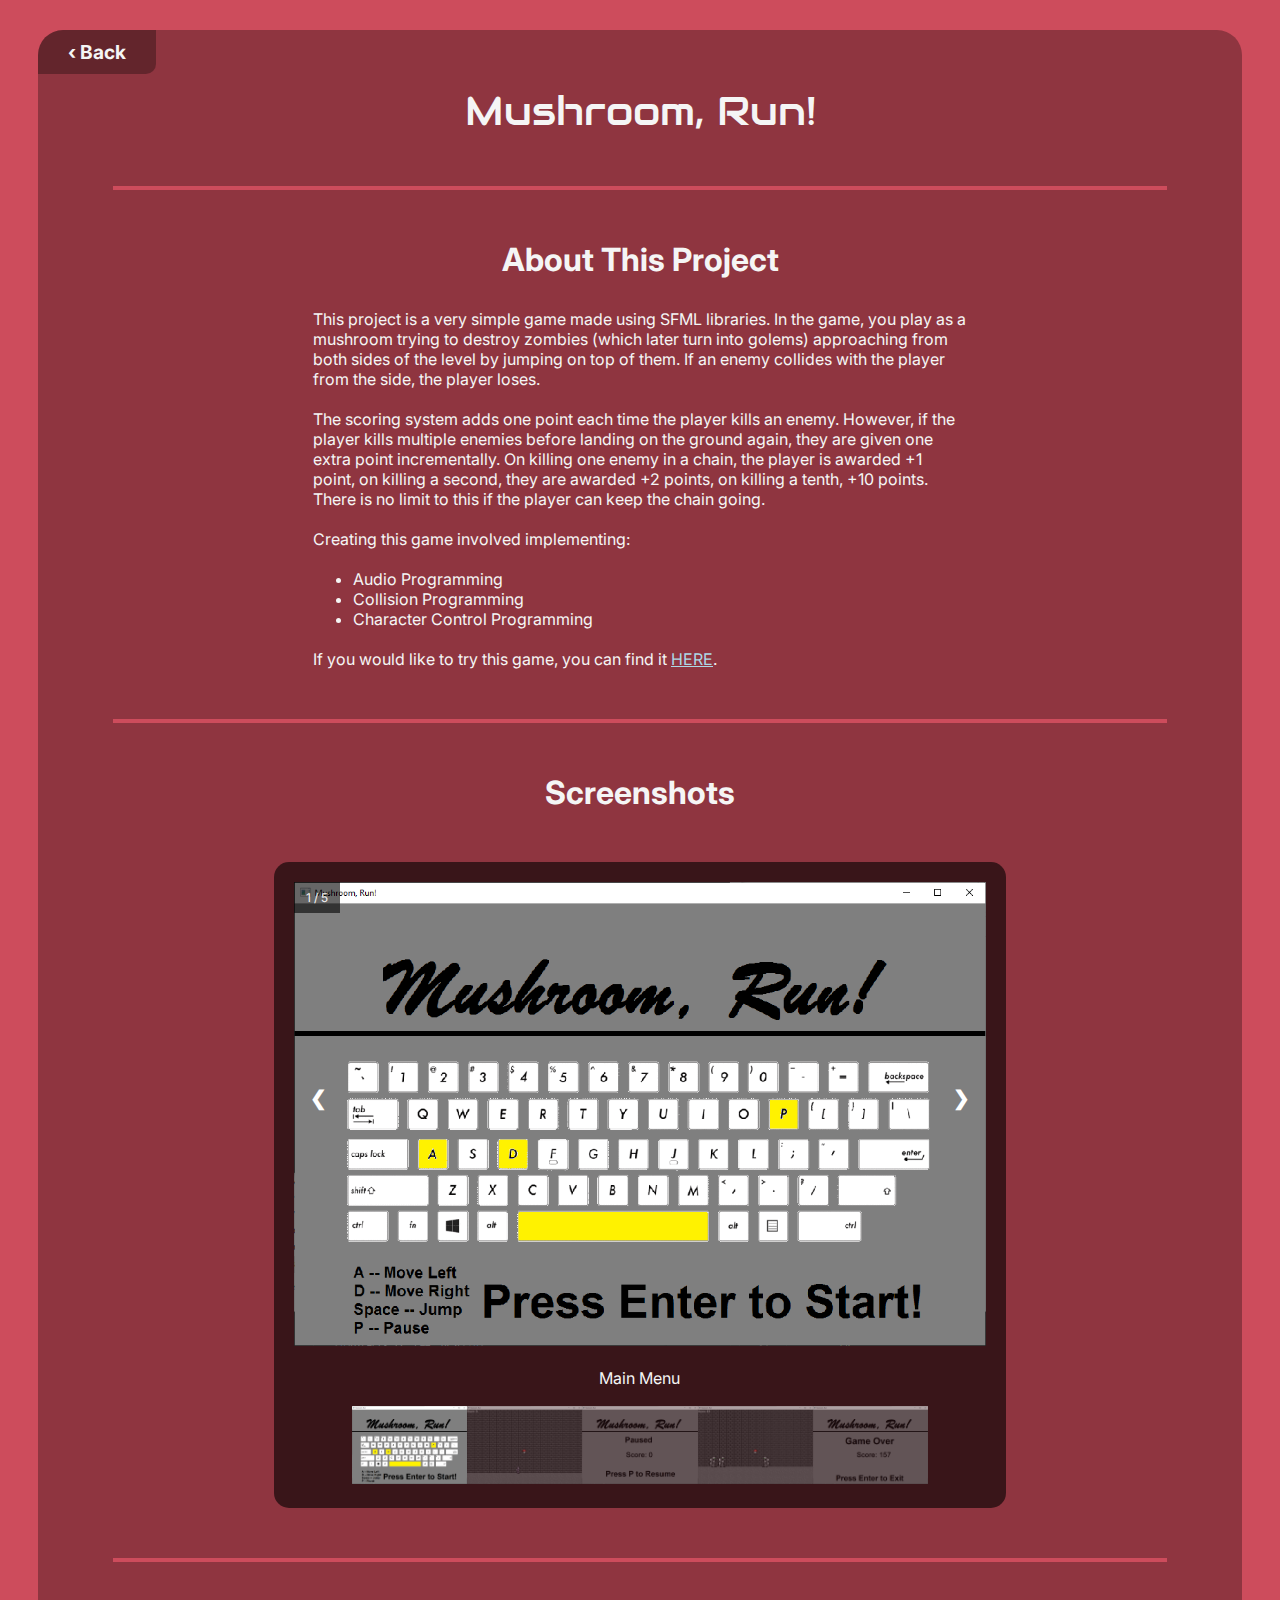
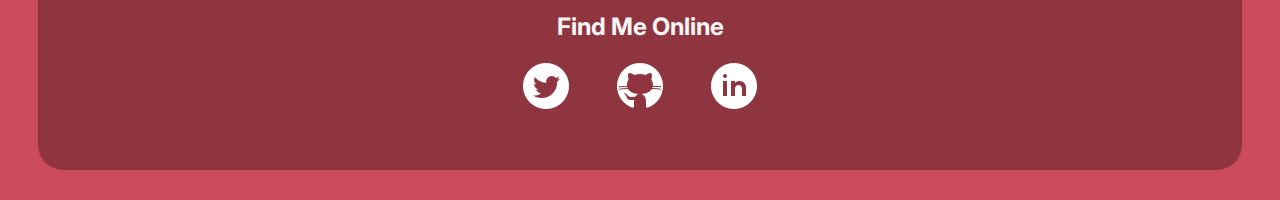
<file: pages/sfml.html>
<!DOCTYPE html>

<html>

<head>

	<title>Mushroom, Run!</title>
	<link rel="icon" type="image/x-icon" href="../images/favicon.ico">
	<link rel="stylesheet" type="text/css" href="../stylesheets/main.css">
	<link rel="stylesheet" type="text/css" href="../stylesheets/imageSlides.css">
	<meta name="viewport" content="width=device-width, initial-scale=1.0">

</head>

<body>

	<div class="main">

		<div class="back">
			<a class="back" href="javascript:window.history.back();"><b>&#8249 Back</b></a>
		</div>
		
		<h1 id="title">
			Mushroom, Run!
		</h1>

		<hr>

		<h1 style="margin-bottom:30px">
			About This Project
		</h1>

		<p class="description">
			This project is a very simple game made using SFML libraries. In the game, 
			you play as a mushroom trying to destroy zombies (which later turn into golems) 
			approaching from both sides of the level by jumping on top of them. If an enemy
			collides with the player from the side, the player loses.

			<br><br>

			The scoring system adds one point each time the player kills an enemy. However, 
			if the player kills multiple enemies before landing on the ground again, they
			are given one extra point incrementally. On killing one enemy in a chain, the
			player is awarded +1 point, on killing a second, they are awarded +2 points, 
			on killing a tenth, +10 points. There is no limit to this if the player can 
			keep the chain going.

			<br><br>

			Creating this game involved implementing:
		</p>	

		<br>

		<ul class="description">
			<li>Audio Programming</li>
			<li>Collision Programming</li>
			<li>Character Control Programming</li>
		</ul>

		<br>

		<p class="description">
			If you would like to try this game, you can find it <a href="https://rowan-your-boat.itch.io/mushroom-run" target="_blank" style="color: lightblue">HERE</a>.
		</p>

		<hr>

		<h1>
			Screenshots
		</h1>

		<!-- Container for the image gallery -->
		<div class="container" style="align-content:center">

			<!-- Full-width images with number text -->
			<div class="mySlides">
				<div class="numbertext">1 / 5</div>
				<img src="../images/sfml/001.png" style="width:100%">
			</div>
	
			<div class="mySlides">
				<div class="numbertext">2 / 5</div>
				<img src="../images/sfml/002.png" style="width:100%">
			</div>
	
			<div class="mySlides">
				<div class="numbertext">3 / 5</div>
				<img src="../images/sfml/003.png" style="width:100%">
			</div>
	
			<div class="mySlides">
				<div class="numbertext">4 / 5</div>
				<img src="../images/sfml/004.png" style="width:100%">
			</div>
	
			<div class="mySlides">
				<div class="numbertext">5 / 5</div>
				<img src="../images/sfml/005.png" style="width:100%">
			</div>
  
  
			<!-- Next and previous buttons -->
			<a class="prev">&#10094;</a>
			<a class="next">&#10095;</a>
  
			<!-- Image text -->
			<div class="caption-container">
	  			<p id="caption"></p>
			</div>
  
			<!-- Thumbnail images -->
			<div class="row" style="display: flex; justify-content: center;">
	  			<div class="column">
					<img class="demo cursor" src="../images/sfml/001.png" style="width:100%" onclick="currentSlide(1)" alt="Main Menu">
	  			</div>
	  			<div class="column">
					<img class="demo cursor" src="../images/sfml/002.png" style="width:100%" onclick="currentSlide(2)" alt="Gameplay 1">
	  			</div>
	  			<div class="column">
					<img class="demo cursor" src="../images/sfml/003.png" style="width:100%" onclick="currentSlide(3)" alt="Pause Menu">
	  			</div>
	  			<div class="column">
					<img class="demo cursor" src="../images/sfml/004.png" style="width:100%" onclick="currentSlide(4)" alt="Gameplay 2">
	  			</div>
	  			<div class="column">
					<img class="demo cursor" src="../images/sfml/005.png" style="width:100%" onclick="currentSlide(5)" alt="Game Over Screen">
	  			</div>
			</div>
  		</div>

		<script type="text/javascript" src='../scripts/main.js'> </script>
		<hr>

		<div class="socials" style="margin-bottom: 30px;">

			<h2>
				Find Me Online
			</h2>

			<a class="image" href="https://twitter.com/rowruthven" target="_blank">
				<img src="../images/Twitter Icon.png" alt="Twitter" class="link">
			</a>

			<a class="image" href="https://github.com/RowanBoat" target="_blank">
				<img src="../images/GitHub Icon.png" alt="GitHub" class="link">
			</a>

			<a class="image" href="https://www.linkedin.com/in/rowan-ruthven-b473781bb/" target="_blank">
				<img src="../images/LinkedIn Icon.png" alt="LinkedIn" class="link">
			</a>

		</div>

	</div>

</body>

</html>
</file>
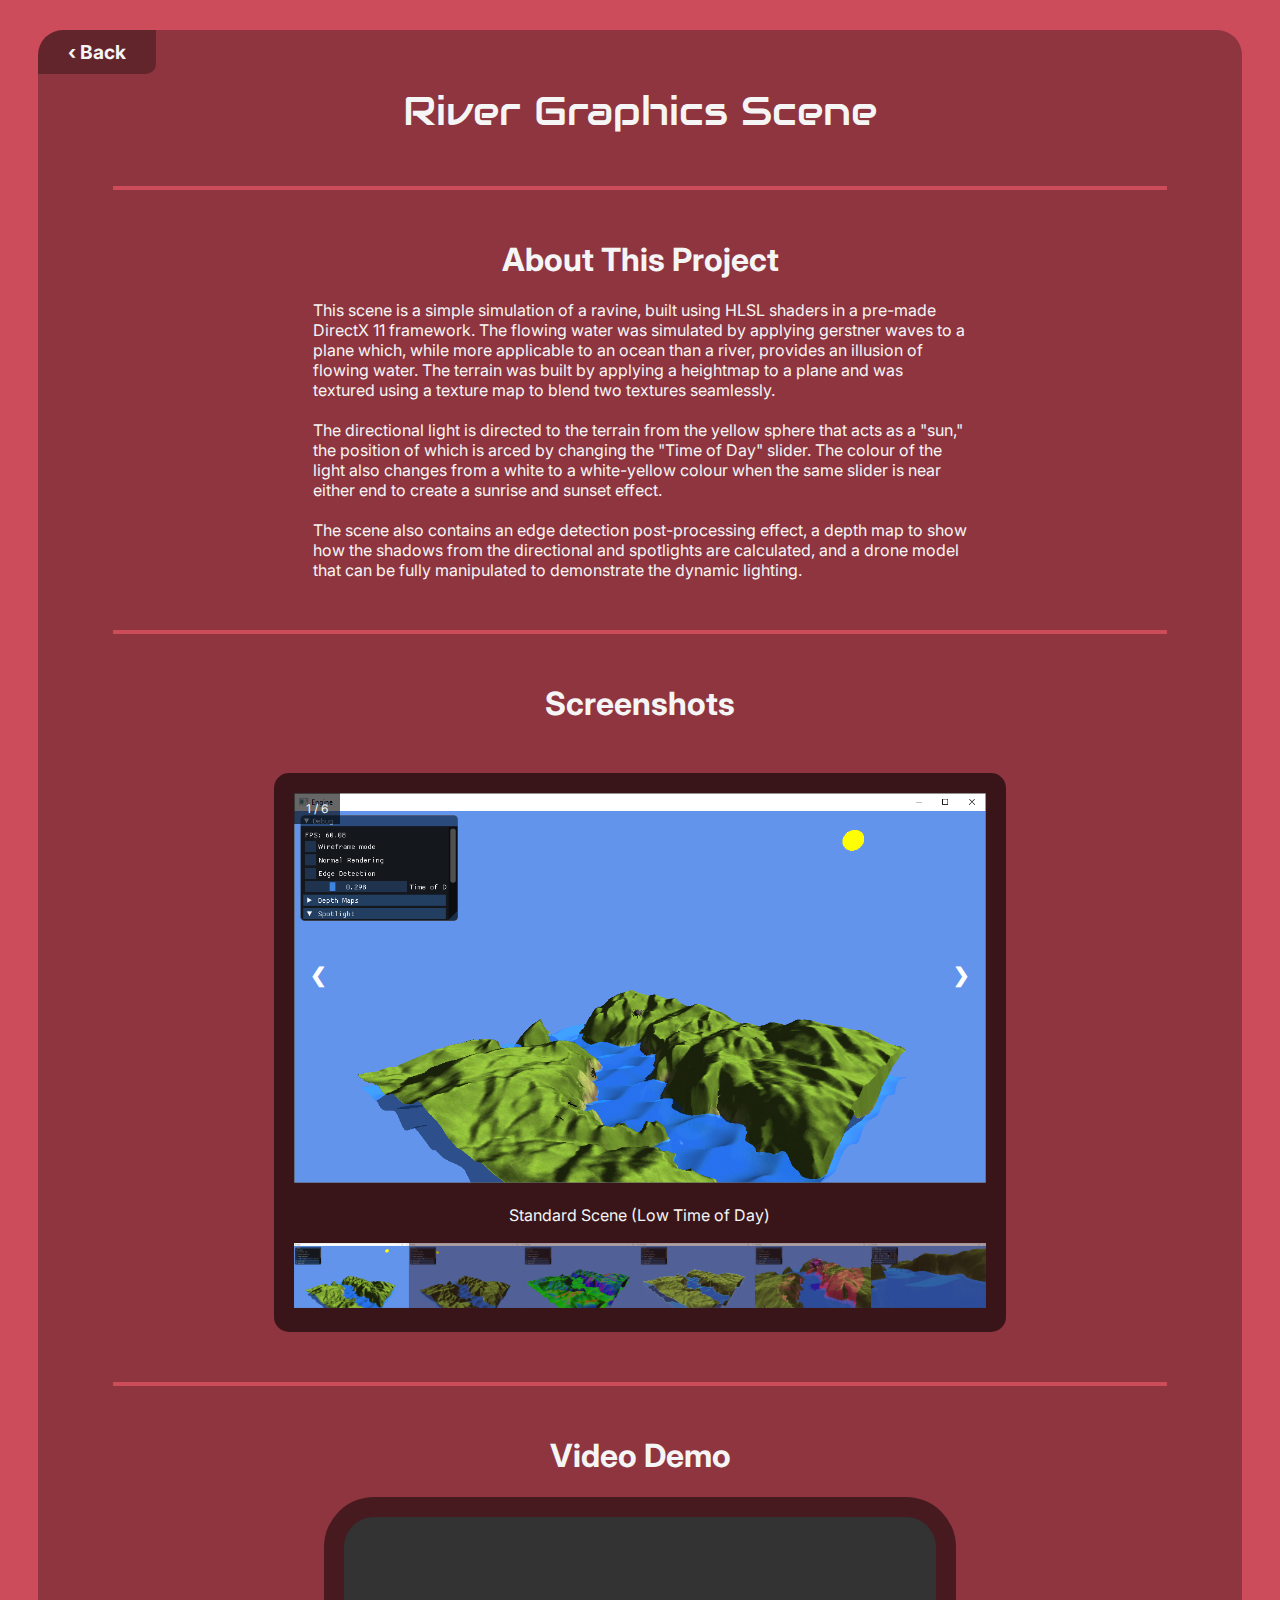
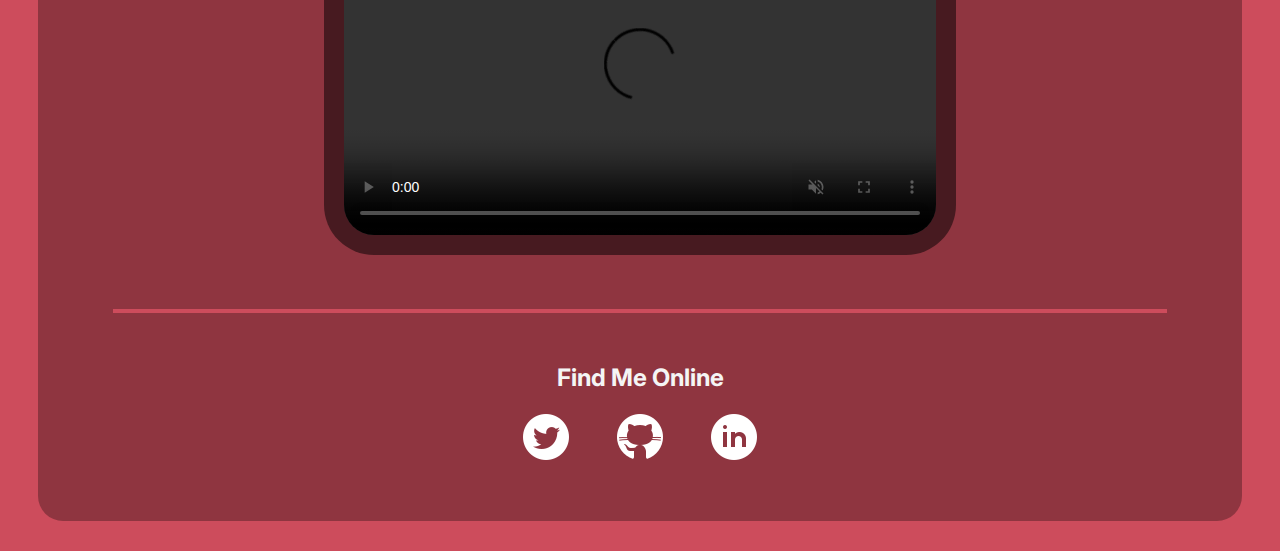
<file: pages/shaders.html>
<!DOCTYPE html>

<html>

<head>

	<title>River Graphics Scene</title>
	<link rel="icon" type="image/x-icon" href="../images/favicon.ico">
	<link rel="stylesheet" type="text/css" href="../stylesheets/main.css">
	<link rel="stylesheet" type="text/css" href="../stylesheets/imageSlides.css">
	<meta name="viewport" content="width=device-width, initial-scale=1.0">

</head>

<body>

	<div class="main">

		<div class="back">
			<a class="back" href="javascript:window.history.back();"><b>&#8249 Back</b></a>
		</div>

		<h1 id="title">
			River Graphics Scene
		</h1>

		<hr>

		<h1>
			About This Project
		</h1>

		<p class="description">

			This scene is a simple simulation of a ravine, built using HLSL shaders in a 
			pre-made DirectX 11 framework. The flowing water was simulated by applying 
			gerstner waves to a plane which, while more applicable to an ocean than a river, 
			provides an illusion of flowing water. The terrain was built by applying a heightmap 
			to a plane and was textured using a texture map to blend two textures seamlessly.
			<br><br>
			The directional light is directed to the terrain from the yellow 
			sphere that acts as a "sun," the position of which is arced by
			changing the "Time of Day" slider. The colour of the light also
			changes from a white to a white-yellow colour when the same slider 
			is near either end to create a sunrise and sunset effect.
			<br><br>
			The scene also contains an edge detection post-processing effect,
			a depth map to show how the shadows from the directional and spotlights 
			are calculated, and a drone model that can be fully manipulated to
			demonstrate the dynamic lighting.

		</p>

		<hr>

		<h1>
			Screenshots
		</h1>

		<!-- Container for the image gallery -->
		<div class="container" style="align-content:center">

			<!-- Full-width images with number text -->
			<div class="mySlides">
				<div class="numbertext">1 / 6</div>
				<img src="../images/shaders/001.png" style="width:100%">
			</div>

			<div class="mySlides">
				<div class="numbertext">2 / 6</div>
				<img src="../images/shaders/002.png" style="width:100%">
			</div>

			<div class="mySlides">
				<div class="numbertext">3 / 6</div>
				<img src="../images/shaders/003.png" style="width:100%">
			</div>

			<div class="mySlides">
				<div class="numbertext">4 / 6</div>
				<img src="../images/shaders/004.png" style="width:100%">
			</div>

			<div class="mySlides">
				<div class="numbertext">5 / 6</div>
				<img src="../images/shaders/005.png" style="width:100%">
			</div>

			<div class="mySlides">
	  			<div class="numbertext">6 / 6</div>
				<img src="../images/shaders/006.png" style="width:100%">
			</div>

			<!-- Next and previous buttons -->
			<a class="prev">&#10094;</a>
			<a class="next">&#10095;</a>

			<!-- Image text -->
			<div class="caption-container">
	  			<p id="caption"></p>
			</div>

			<!-- Thumbnail images -->
			<div class="row">
	  			<div class="column">
					<img class="demo cursor" src="../images/shaders/001.png" style="width:100%" onclick="currentSlide(1)" alt="Standard Scene (Low Time of Day)">
	  			</div>
	  			<div class="column">
					<img class="demo cursor" src="../images/shaders/002.png" style="width:100%" onclick="currentSlide(2)" alt="Standard Scene (High Time of Day)">
	  			</div>
	  			<div class="column">
					<img class="demo cursor" src="../images/shaders/003.png" style="width:100%" onclick="currentSlide(3)" alt="Scene Normals">
	  			</div>
	  			<div class="column">
					<img class="demo cursor" src="../images/shaders/004.png" style="width:100%" onclick="currentSlide(4)" alt="Scene With Edge Detection Enabled">
	  			</div>
	  			<div class="column">
					<img class="demo cursor" src="../images/shaders/005.png" style="width:100%" onclick="currentSlide(5)" alt="Spotlight & Shadows">
	  			</div>
	  			<div class="column">
					<img class="demo cursor" src="../images/shaders/006.png" style="width:100%" onclick="currentSlide(6)" alt="River Gerstner Wave">
	 			</div>
			</div>
  		</div>

		<script type="text/javascript" src='../scripts/main.js'> </script>

		<hr>

		<h1>
			Video Demo
		</h1>

		<video controls muted
		style="width: 592px;
		height: 318px;
		padding: 20px;
		background-color: rgba(0.1,0.1,0.1,0.5);
  		border-radius: 50px;">
		<!-- <source src="../videos/shaders.mkv" type="video/mp4"> -->
		<source src="https://github.com/RowanBoat/RowanBoat.github.io/raw/main/videos/shaders.mkv" type="video/mp4">
		Your browser does not support the video tag.
		</video>

		<hr>

		<div class="socials" style="margin-bottom: 30px;">

			<h2>
				Find Me Online
			</h2>

			<a class="image" href="https://twitter.com/rowruthven" target="_blank">
				<img src="../images/Twitter Icon.png" alt="Twitter" class="link">
			</a>

			<a class="image" href="https://github.com/RowanBoat" target="_blank">
				<img src="../images/GitHub Icon.png" alt="GitHub" class="link">
			</a>

			<a class="image" href="https://www.linkedin.com/in/rowan-ruthven-b473781bb/" target="_blank">
				<img src="../images/LinkedIn Icon.png" alt="LinkedIn" class="link">
			</a>

		</div>

	</div>

</body>

</html>
</file>
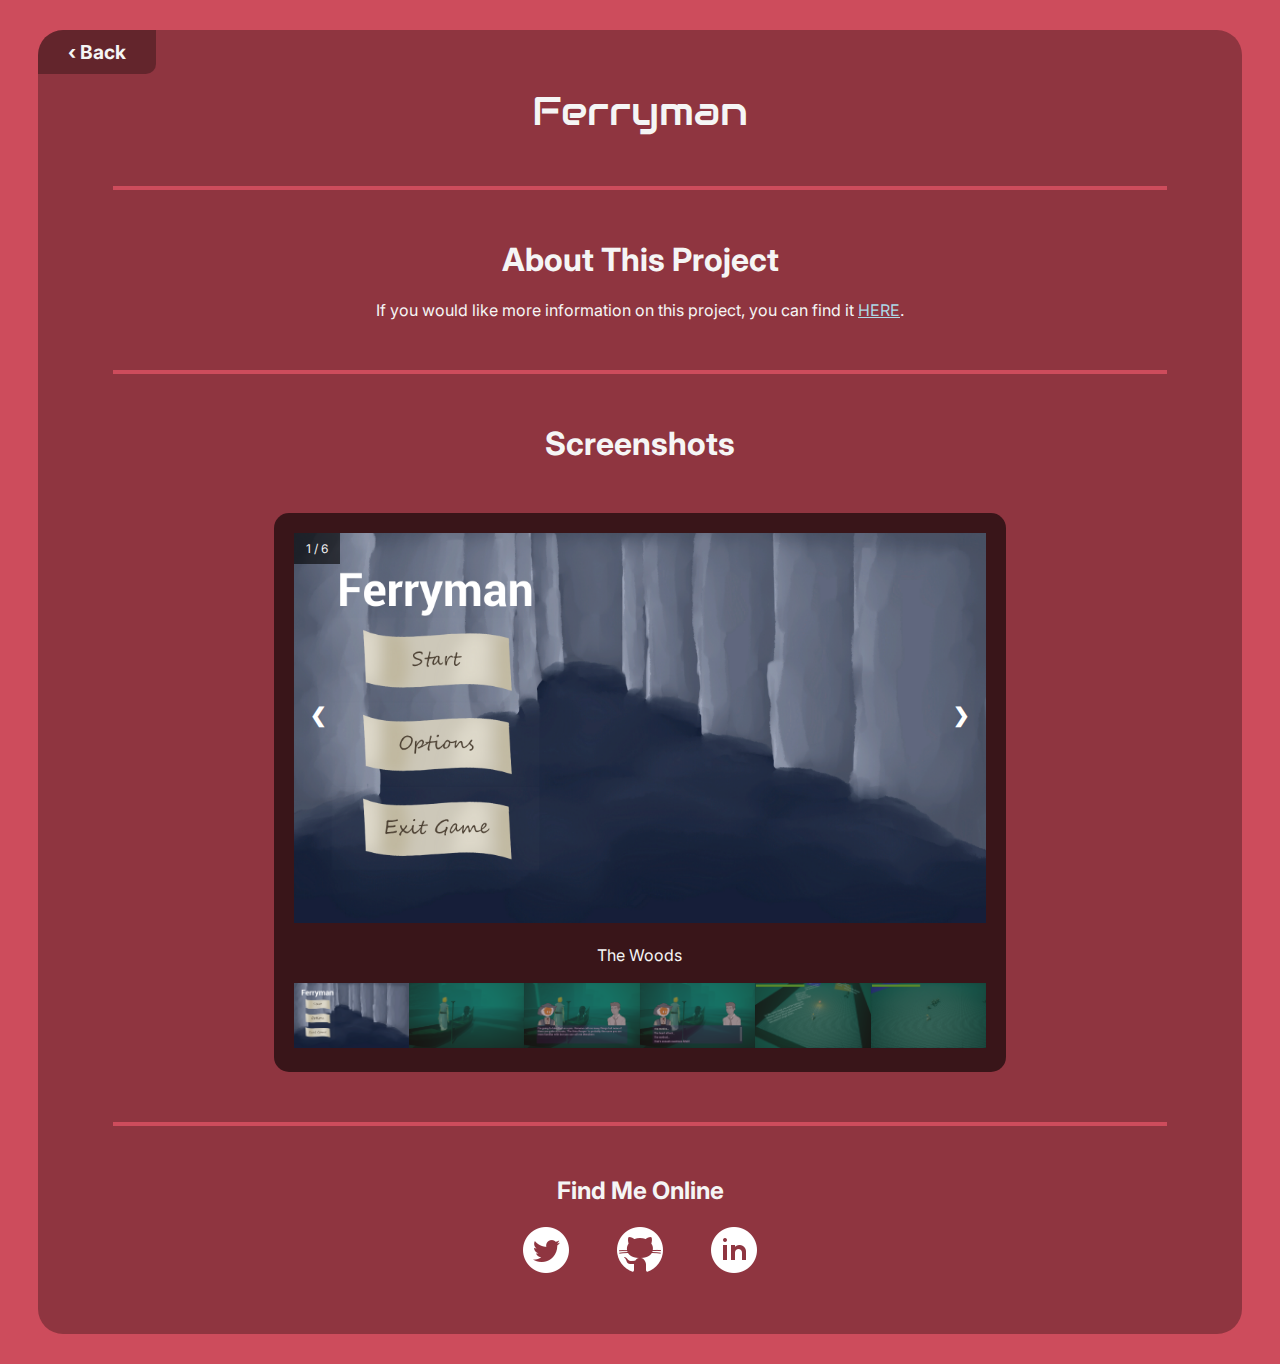
<file: pages/spiritwood.html>
<!DOCTYPE html>

<html>

<head>

	<title>Ferryman</title>
	<link rel="icon" type="image/x-icon" href="../images/favicon.ico">
	<link rel="stylesheet" type="text/css" href="../stylesheets/main.css">
	<link rel="stylesheet" type="text/css" href="../stylesheets/imageSlides.css">
	<meta name="viewport" content="width=device-width, initial-scale=1.0">

</head>

<body>

	<div class="main">

		<div class="back">
			<a class="back" href="javascript:window.history.back();"><b>&#8249 Back</b></a>
		</div>
		
		<h1 id="title">
			Ferryman
		</h1>

		<hr>

		<h1>
			About This Project
		</h1>

		<p>
			If you would like more information on this project, you can find it <a href="https://drive.google.com/file/d/1YWovreW2n9nM_HWPUtTR_sALZP0AWNHN/view" target="_blank" style="color: lightblue">HERE</a>.
		</p>

		<hr>

		<h1>
			Screenshots
		</h1>

		<!-- Container for the image gallery -->
		<div class="container" style="align-content:center">

			<!-- Full-width images with number text -->
			<div class="mySlides">
				<div class="numbertext">1 / 6</div>
				<img src="../images/spiritwood/001.png" style="width:100%">
			</div>
	
			<div class="mySlides">
				<div class="numbertext">2 / 6</div>
				<img src="../images/spiritwood/002.png" style="width:100%">
			</div>
	
			<div class="mySlides">
				<div class="numbertext">3 / 6</div>
				<img src="../images/spiritwood/003.png" style="width:100%">
			</div>
	
			<div class="mySlides">
				<div class="numbertext">4 / 6</div>
				<img src="../images/spiritwood/004.png" style="width:100%">
			</div>
	
			<div class="mySlides">
				<div class="numbertext">5 / 6</div>
				<img src="../images/spiritwood/005.png" style="width:100%">
			</div>
  
			<div class="mySlides">
	  			<div class="numbertext">6 / 6</div>
				<img src="../images/spiritwood/006.png" style="width:100%">
			</div>
  
			<!-- Next and previous buttons -->
			<a class="prev">&#10094;</a>
			<a class="next">&#10095;</a>
  
			<!-- Image text -->
			<div class="caption-container">
	  			<p id="caption"></p>
			</div>
  
			<!-- Thumbnail images -->
			<div class="row">
	  			<div class="column">
					<img class="demo cursor" src="../images/spiritwood/001.png" style="width:100%" onclick="currentSlide(1)" alt="The Woods">
	  			</div>
	  			<div class="column">
					<img class="demo cursor" src="../images/spiritwood/002.png" style="width:100%" onclick="currentSlide(2)" alt="Cinque Terre">
	  			</div>
	  			<div class="column">
					<img class="demo cursor" src="../images/spiritwood/003.png" style="width:100%" onclick="currentSlide(3)" alt="Mountains and fjords">
	  			</div>
	  			<div class="column">
					<img class="demo cursor" src="../images/spiritwood/004.png" style="width:100%" onclick="currentSlide(4)" alt="Northern Lights">
	  			</div>
	  			<div class="column">
					<img class="demo cursor" src="../images/spiritwood/005.png" style="width:100%" onclick="currentSlide(5)" alt="Nature and sunrise">
	  			</div>
	  			<div class="column">
					<img class="demo cursor" src="../images/spiritwood/006.png" style="width:100%" onclick="currentSlide(6)" alt="Snowy Mountains">
	 			</div>
			</div>
  		</div>

		<script type="text/javascript" src='../scripts/main.js'> </script>

		<hr>

		<div class="socials" style="margin-bottom: 30px;">

			<h2>
				Find Me Online
			</h2>

			<a class="image" href="https://twitter.com/rowruthven" target="_blank">
				<img src="../images/Twitter Icon.png" alt="Twitter" class="link">
			</a>

			<a class="image" href="https://github.com/RowanBoat" target="_blank">
				<img src="../images/GitHub Icon.png" alt="GitHub" class="link">
			</a>

			<a class="image" href="https://www.linkedin.com/in/rowan-ruthven-b473781bb/" target="_blank">
				<img src="../images/LinkedIn Icon.png" alt="LinkedIn" class="link">
			</a>

		</div>

	</div>

</body>

</html>
</file>
<file: stylesheets/main.css>
@import url('https://fonts.googleapis.com/css2?family=Audiowide&family=Inter&display=swap');

html
{
  scroll-behavior: smooth;
}

body 
{
  font-family: "Inter";
  background-color: #cd4c5c;
  /* background-color: #314478; */
  color: whitesmoke;
}

.main
{
  text-align: center;
  margin: 50px;
  padding: 15px;
  border-radius: 25px;
  background-color: rgba(0, 0, 0, 0.3);
}

#title
{
  font-weight: 400;
  font-family: "Audiowide";
  margin-top: 30px; 
  font-size: 300%;
}

hr
{
  /* border: 2px solid #314478; */
  border: 2px solid #cd4c5c;
  margin: 50px;
}

.description
{
  font-size: 130%; 
  margin: 0 400px 0 400px;
  text-align: left;
}

.bio
{
  display: grid;
  grid-template-columns: 1fr 1fr;
  margin: auto;
}

.profile
{
  width: 400px;
  border-radius: 50%;
  -webkit-mask-image:linear-gradient(to bottom, rgba(0,0,0,1) 60%, rgba(0,0,0,0));
  mask-image:linear-gradient(to bottom, rgba(0,0,0,1) 60%, rgba(0,0,0,0));
}

.biotext
{
  width: 60%;
  text-align: left;
}

.gallery
{
  display: grid;
  margin: 50px;
  grid-template-columns: 1fr 1fr;
}

.card
{
  position: relative;
  display: grid;
  grid-template-columns: 45% 55%;
  margin-bottom: 50px;
  background-color: rgba(0, 0, 0, 0.3);
  border-radius: 25px;
  box-shadow: 0 4px 8px 0 rgba(0,0,0,0.5);
  transition: all 0.3s ease;
  width: 90%;
  left: 50%;
  transform: translate(-50%, 0);
  height: 200px;
}

.card:hover
{
  background-color: rgba(0, 0, 0, 0.5);
  box-shadow: 0 6px 10px 0 rgba(0.1,0.1,0.1,0.6);
  width: 95%;
}

img.thumbnail
{
  object-fit: cover;
  border-radius: 25px 0px 0px 25px;
}

.part2
{
  position: relative;
  grid-template-rows: 1fr 1fr;
  text-align: left;
  margin: 1em 50px 1em 1em;
  width: 100%;
}

div.button
{
  position: absolute;
  bottom: 2px;
  right: 25px;
}

a.image
{
  text-decoration: none;
}

p.blurb
{
  margin-right: 150px;
}

a.button
{
  text-decoration: none;
  color: black;
  background-color: hotpink;
  padding: 8px 25px;
  border-radius: 25px 0px;
  transition: 0.3s;

}

div.back
{
  position: absolute;
  top:60px;
  left:58px;
}

a.back
{
  text-decoration: none;
  color: whitesmoke;
  padding: 10px 30px;
  background-color: rgba(0, 0, 0, 0.3);
  font-size: 120%;
  border-radius: 25px 0px 10px 0px;
  transition: 0.3s;
}

a#wip
{
  background-color: gray;
}

a.button:hover
{
  background-color: #ff99d1;
}

a.back:hover
{
  background-color: rgba(0, 0, 0, 0.5);
}

img.link
{
  width: 50px;
  height: 50px;
  margin-left: 20px;
  margin-right: 20px;
}

iframe
{
  padding: 20px;
  background-color: rgba(0.1,0.1,0.1,0.5);
  border-radius: 25px;
}

a
{
  color: whitesmoke;
}

@media only screen 
and (max-width: 1400px)
{
  #title
  {
    font-size: 250%;
  }

  .main
  {
    margin: 30px;
    padding: 25px;
  }

  .bio
  {
    margin: auto;
    font-size: 100%;
  }

  .biotext
  {
    width: 100%;
  }
  
  div.button
  {
    bottom: 0;
    right: 25px;
  }

  div.back
  {
    position: absolute;
    top: 40px;;
    left:38px;
  }

  .profile
  {
    width: 80%;
  }

  .description
  {
    font-size: 100%;
    margin: 0 250px 0 250px;
  }

  a.button
  {
    padding: 8px 20px;
    border-radius: 20px 0;
  }

  .blurb
  {
    font-size: 70%;
  }
}

@media only screen 
and (max-width: 1000px)
{
  #title
  {
    font-size: 150%;
  }

  .main
  {
    margin: 10px;
    padding: 5px;
  }

  .bio
  {
    margin: auto;
    grid-template-columns: 1fr;
    font-size: 80%;
  }

  .biotext
  {
    width: 100%;
  }

  .gallery
  {
    grid-template-columns: 1fr;
    margin: 0;
    font-size: 75%;
  }

  h1
  {
    font-size: 120%;
  }

  p.blurb
  {
    margin-right: 20px;
  }

  div.button
  {
    bottom: 5px;
    right: 20px;
  }

  div.back
  {
    position: absolute;
    top:11px;
    left:18px;
  }

  a.back
  {
    font-size: 80%;
    padding: 5px 15px;
  }

  hr
  {
    margin: 30px;
  }

  .profile
  {
    width: 200px;
  }

  .description
  {
    font-size: 75%;
    margin: 20px;
  }

  .container 
  {
    width: 80%;
    margin-top: 0;
    padding: 20px;
  }

  .card:hover
  {
    width: 90%;
  } 

  a.button
  {
    padding: 8px 20px;
    border-radius: 20px 0;
  }

  .blurb
  {
    margin-right:0;
    font-size: 100%;
  }
}

@media only screen 
and (max-width: 400px)
{
  #title
  {
    font-size: 120%;
  }

  .bio
  {
    font-size: 65%;
  }

  .biotext
  {
    width: 100%;
  }

  .gallery
  {
    font-size: 65%;
  }

  h1
  {
    font-size: 100%;
  }

  .card:hover
  {
    width: 90%;
  } 

  p.blurb
  {
    margin-right: 20px;
  }

  a.button
  {
    padding: 5px 15px;
    border-radius: 15px 0;
  }
}
</file>
<file: stylesheets/gears.css>
@keyframes clockwise {
    0% {
      transform: rotate(0deg);
    }
  
    100% {
      transform: rotate(360deg);
    }
  }
  
  @keyframes counter-clockwise {
    0% {
      transform: rotate(0deg);
    }
  
    100% {
      transform: rotate(-360deg);
    }
  }
  
  .gearbox {
    background: #111;
    position: relative;
    border: none;
    overflow: hidden;
    border-radius: 25px 0 0 25px;
  }
  
  .gearbox .overlay {
    border-radius: 6px;
    content: "";
    position: absolute;
    top: 0;
    left: 0;
    width: 100%;
    height: 100%;
    z-index: 10;
    box-shadow: inset 0px 0px 20px black;
    transition: background 0.2s;
  }
  
  .gearbox .overlay {
    background: transparent;
  }
  
  .gear {
    position: absolute;
    height: 60px;
    width: 60px;
    box-shadow: 0px -1px 0px 0px #888888, 0px 1px 0px 0px black;
    border-radius: 30px;
  }
  
  .gear.large {
    height: 120px;
    width: 120px;
    border-radius: 60px;
  }
  
  .gear.large:after {
    height: 96px;
    width: 96px;
    border-radius: 48px;
    margin-left: -48px;
    margin-top: -48px;
  }
  
  .gear.one {
    top: 12px;
    left: 10px;
  }
  
  .gear.two {
    top: 61px;
    left: 60px;
  }
  
  .gear.three {
    top: 110px;
    left: 10px;
  }
  
  .gear.four {
    top: 13px;
    left: 128px;
  }
  
  .gear:after {
    content: "";
    position: absolute;
    height: 36px;
    width: 36px;
    border-radius: 36px;
    background: #111;
    top: 50%;
    left: 50%;
    margin-left: -18px;
    margin-top: -18px;
    z-index: 3;
    box-shadow: 0px 0px 10px rgba(255, 255, 255, 0.1), inset 0px 0px 10px rgba(0, 0, 0, 0.1), inset 0px 2px 0px 0px #090909, inset 0px -1px 0px 0px #888888;
  }
  
  .gear-inner {
    position: relative;
    height: 100%;
    width: 100%;
    background: #555;
    border-radius: 30px;
    border: 1px solid rgba(255, 255, 255, 0.1);
  }
  
  .large .gear-inner {
    border-radius: 60px;
  }
  
  .gear.one .gear-inner {
    animation: counter-clockwise 3s infinite linear;
  }
  
  .gear.two .gear-inner {
    animation: clockwise 3s infinite linear;
  }
  
  .gear.three .gear-inner {
    animation: counter-clockwise 3s infinite linear;
  }
  
  .gear.four .gear-inner {
    animation: counter-clockwise 6s infinite linear;
  }
  
  .gear-inner .bar {
    background: #555;
    height: 16px;
    width: 76px;
    position: absolute;
    left: 50%;
    margin-left: -38px;
    top: 50%;
    margin-top: -8px;
    border-radius: 2px;
    border-left: 1px solid rgba(255, 255, 255, 0.1);
    border-right: 1px solid rgba(255, 255, 255, 0.1);
  }
  
  .large .gear-inner .bar {
    margin-left: -68px;
    width: 136px;
  }
  
  .gear-inner .bar:nth-child(2) {
    transform: rotate(60deg);
  }
  
  .gear-inner .bar:nth-child(3) {
    transform: rotate(120deg);
  }
  
  .gear-inner .bar:nth-child(4) {
    transform: rotate(90deg);
  }
  
  .gear-inner .bar:nth-child(5) {
    transform: rotate(30deg);
  }
  
  .gear-inner .bar:nth-child(6) {
    transform: rotate(150deg);
  }
</file>
<file: stylesheets/imageSlides.css>
/* Position the image container (needed to position the left and right arrows) */
.container {
    position: relative;
    width: 60%;
    margin: auto;
    margin-top: 50px;
    background-color: rgba(0, 0, 0, 0.6);
    padding: 20px;
    border-radius: 15px;
  }
  
  /* Hide the images by default */
  .mySlides {
    display: none;
  }
  
  /* Add a pointer when hovering over the thumbnail images */
  .cursor {
    cursor: pointer;
  }
  
  /* Next & previous buttons */
  .prev,
  .next {
    cursor: pointer;
    position: absolute;
    top: 40%;
    width: auto;
    padding: 16px;
    margin-top: -50px;
    color: white;
    font-weight: bold;
    font-size: 20px;
    border-radius: 0 3px 3px 0;
    user-select: none;
    -webkit-user-select: none;
  }
  
  /* Position the "next button" to the right */
  .prev {
    left: 20px;
    border-radius: 0 3px 3px 0;
  }
  
  /* Position the "next button" to the right */
  .next {
    right: 20px;
    border-radius: 3px 0 0 3px;
  }
  
  /* On hover, add a black background color with a little bit see-through */
  .prev:hover,
  .next:hover {
    background-color: rgba(0, 0, 0, 0.6);
  }
  
  /* Number text (1/3 etc) */
  .numbertext {
    background-color: rgba(0, 0, 0, 0.6);
    color: whitesmoke;
    font-size: 12px;
    margin: 20px 0px;
    padding: 8px 12px;
    position: absolute;
    top: 0;
  }
  
  /* Container for image text */
  .caption-container {
    text-align: center;
    padding: 2px 16px;
    color: whitesmoke;
  }
  
  .row:after {
    content: "";
    display: table;
    clear: both;
  }
  
  /* Six columns side by side */
  .column {
    float: left;
    width: 16.66%;
  }
  
  /* Add a transparency effect for thumnbail images */
  .demo {
    opacity: 0.6;
  }
  
  .active,
  .demo:hover {
    opacity: 1;
  }
</file>
